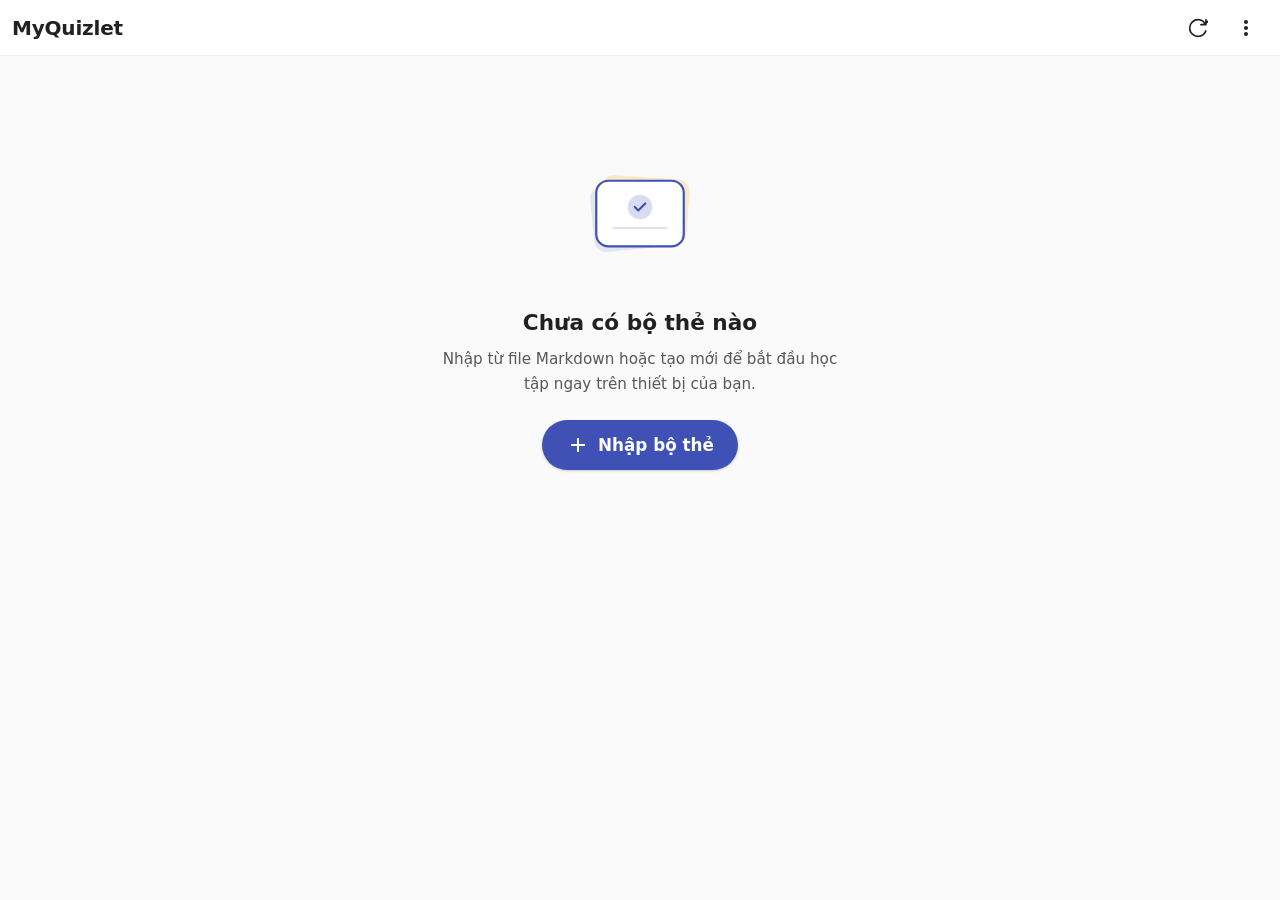
<file: index.html>
<!DOCTYPE html>
<html lang="vi">
<head>
  <meta charset="utf-8" />
  <meta name="viewport" content="width=device-width, initial-scale=1.0, viewport-fit=cover" />
  <title>MyQuizlet — Bộ Thẻ Ghi Nhớ Markdown</title>
  <meta name="description" content="Ứng dụng flashcard Markdown thuần, hoạt động offline 100%, tô màu code phong cách GitHub." />
  
  <!-- PWA Theme & Manifest -->
  <meta name="theme-color" content="#3F51B5" />
  <meta name="color-scheme" content="light" />
  <link rel="manifest" href="manifest.webmanifest?v=37" />
  <link rel="icon" type="image/x-icon" href="favicon.ico?v=4" />
  <link rel="icon" type="image/png" sizes="32x32" href="icons/favicon-32.png?v=4" />
  <link rel="icon" type="image/png" sizes="192x192" href="icons/icon-192.png?v=4" />

  <!-- iOS Safari Specific -->
  <meta name="apple-mobile-web-app-capable" content="yes" />
  <meta name="apple-mobile-web-app-status-bar-style" content="default" />
  <meta name="apple-mobile-web-app-title" content="MyQuizlet" />
  <link rel="apple-touch-icon" href="icons/apple-touch-icon.png?v=4" />

  <!-- Code Syntax Highlighting Theme (GitHub Light) -->
  <link rel="stylesheet" href="vendor/github.min.css" />

  <!-- App Stylesheet -->
  <link rel="stylesheet" href="css/app.css?v=37" />
</head>
<body>
  <!-- Global App Bar -->
  <header id="app-bar" class="app-bar" role="banner">
    <div class="app-bar-left">
      <button type="button" class="icon-btn hidden" id="app-back-btn" aria-label="Quay lại">
        <svg class="icon" viewBox="0 0 24 24"><path d="M20 11H7.83l5.59-5.59L12 4l-8 8 8 8 1.41-1.41L7.83 13H20v-2z"/></svg>
      </button>
      <span class="app-bar-title" id="app-title">MyQuizlet</span>
    </div>

    <div class="app-bar-right">
      <!-- PWA Force Update Button (PWA Standard 6.D) -->
      <button id="btnUpdateApp" type="button" class="icon-btn" aria-label="Cập nhật ứng dụng" title="Cập nhật phiên bản mới nhất">
        <svg class="update-icon" width="20" height="20" viewBox="0 0 24 24" fill="none" stroke="currentColor" stroke-width="2" stroke-linecap="round" stroke-linejoin="round" aria-hidden="true">
          <path d="M21.5 2v6h-6M21.34 15.57a10 10 0 1 1-.57-8.38l5.67-5.67"/>
        </svg>
      </button>

      <!-- PWA Install Button (Top App Bar - shown when not standalone) -->
      <button id="btnInstall" type="button" class="icon-btn hidden" aria-label="Cài đặt ứng dụng" title="Cài đặt MyQuizlet">
        <svg width="20" height="20" viewBox="0 0 24 24" fill="none" stroke="currentColor" stroke-width="2" stroke-linecap="round" stroke-linejoin="round" aria-hidden="true">
          <path d="M21 15v4a2 2 0 0 1-2 2H5a2 2 0 0 1-2-2v-4"/>
          <polyline points="7 10 12 15 17 10"/>
          <line x1="12" y1="15" x2="12" y2="3"/>
        </svg>
      </button>

      <div class="menu-anchor">
        <button type="button" class="icon-btn menu-trigger" id="app-menu-btn" aria-label="Menu tác vụ" onclick="document.getElementById('app-menu-dropdown').classList.toggle('is-open'); event.stopPropagation();">
          <svg class="icon" viewBox="0 0 24 24"><path d="M12 8c1.1 0 2-.9 2-2s-.9-2-2-2-2 .9-2 2 .9 2 2 2zm0 2c-1.1 0-2 .9-2 2s.9 2 2 2 2-.9 2-2-.9-2-2-2zm0 6c-1.1 0-2 .9-2 2s.9 2 2 2 2-.9 2-2-.9-2-2-2z"/></svg>
        </button>
        <div class="dropdown-menu" id="app-menu-dropdown">
          <button type="button" class="menu-item" id="menu-opt-lang">
            <svg class="menu-icon" viewBox="0 0 24 24"><path d="M12.87 15.07l-2.54-2.51.03-.03c1.74-1.94 2.98-4.17 3.71-6.53H17V4h-7V2H8v2H1v1.99h11.17C11.5 7.92 10.44 9.75 9 11.35 8.07 10.32 7.3 9.19 6.69 8h-2c.73 1.63 1.73 3.17 2.98 4.56l-5.09 5.02L4 19l5-5 3.11 3.11.76-2.04zM18.5 10h-2L12 22h2l1.12-3h4.75L21 22h2l-4.5-12zm-2.62 7l1.62-4.33L19.12 17h-3.24z"/></svg>
            <span id="menu-lang-text">Ngôn ngữ (Language): <strong>Tiếng Việt</strong></span>
          </button>
          <button type="button" class="menu-item" id="menu-opt-storage">
            <svg class="menu-icon" viewBox="0 0 24 24"><path d="M2 20h20v-4H2v4zm2-3h2v2H4v-2zM2 4v4h20V4H2zm4 3H4V5h2v2zm-4 7h20v-4H2v4zm2-3h2v2H4v-2z"/></svg>
            <span id="menu-storage-text">Dung lượng lưu trữ</span>
          </button>
          <button type="button" class="menu-item" id="menu-opt-help">
            <svg class="menu-icon" viewBox="0 0 24 24"><path d="M12 2C6.48 2 2 6.48 2 12s4.48 10 10 10 10-4.48 10-10S17.52 2 12 2zm1 16h-2v-2h2v2zm1.07-7.75l-.9.92C12.45 11.9 12 12.5 12 14h-2v-.5c0-1.1.45-2.1 1.17-2.83l1.24-1.26c.37-.36.59-.86.59-1.41 0-1.1-.9-2-2-2s-2 .9-2 2H7c0-2.76 2.24-5 5-5s5 2.24 5 5c0 1.04-.42 1.99-1.07 2.75z"/></svg>
            <span id="menu-help-text">Hướng dẫn Markdown</span>
          </button>
          <button type="button" class="menu-item" id="menu-opt-about">
            <svg class="menu-icon" viewBox="0 0 24 24"><path d="M12 2C6.48 2 2 6.48 2 12s4.48 10 10 10 10-4.48 10-10S17.52 2 12 2zm1 15h-2v-6h2v6zm0-8h-2V7h2v2z"/></svg>
            <span id="menu-about-text">Giới thiệu</span>
          </button>
        </div>
      </div>
    </div>
  </header>

  <!-- Main View Container -->
  <main id="main-content" class="main-content" role="main"></main>

  <!-- Snackbar Notification Container -->
  <div id="snackbar-container" class="snackbar-container" aria-live="polite"></div>

  <!-- iOS Safari PWA Installation Guidance Modal -->
  <div id="iosInstallModal" class="dialog-backdrop modal-dialog-backdrop hidden" role="dialog" aria-modal="true" aria-labelledby="iosModalTitle">
    <div class="dialog-panel modal-dialog" style="max-width: 420px;">
      <div class="dialog-header-with-close" style="padding: 16px 20px 0 20px;">
        <h2 id="iosModalTitle" class="dialog-title" style="margin: 0; font-size: 1.25rem;">Cài đặt trên iOS</h2>
        <button id="btnCloseIosModal" type="button" class="icon-btn" aria-label="Đóng">
          <svg width="20" height="20" viewBox="0 0 24 24" fill="none" stroke="currentColor" stroke-width="2">
            <line x1="18" y1="6" x2="6" y2="18"/><line x1="6" y1="6" x2="18" y2="18"/>
          </svg>
        </button>
      </div>
      <div class="dialog-body" style="padding: 16px 20px; text-align: center;">
        <p id="ios-install-intro" style="font-size: 0.9375rem; margin-bottom: 16px; color: var(--md-sys-color-on-surface);">
          Để cài đặt ứng dụng lên iPhone hoặc iPad:
        </p>
        <div style="display: flex; flex-direction: column; gap: 12px; text-align: left; background: var(--md-sys-color-surface-variant); padding: 16px; border-radius: 12px; font-size: 0.9rem; line-height: 1.5;">
          <div id="ios-step-1">1. Nhấn nút <strong>Chia sẻ (Share)</strong> <span aria-hidden="true">⎋</span> ở thanh công cụ dưới đáy Safari.</div>
          <div id="ios-step-2">2. Cuộn xuống và chọn <strong>Thêm vào Màn hình chính (Add to Home Screen)</strong> <span aria-hidden="true">⊕</span>.</div>
          <div id="ios-step-3">3. Nhấn <strong>Thêm (Add)</strong> ở góc trên bên phải để hoàn tất.</div>
        </div>
      </div>
      <div class="dialog-footer" style="display: flex; justify-content: flex-end; padding: 0 20px 16px 20px;">
        <button id="btnGotItIos" type="button" class="btn btn-primary">Đã hiểu</button>
      </div>
    </div>
  </div>

  <!-- Local Vendored Libraries (Precached for 100% Offline Mode) -->
  <script src="vendor/marked.min.js"></script>
  <script src="vendor/purify.min.js"></script>
  <script src="vendor/highlight.min.js"></script>
  <script src="vendor/highlight-swift.min.js"></script>
  <script src="vendor/highlight-kotlin.min.js"></script>
  <script src="vendor/highlight-dart.min.js"></script>

  <!-- Application Script (Supports both file:// and http://) -->
  <script src="js/app.js?v=37"></script>
</body>
</html>
</file>
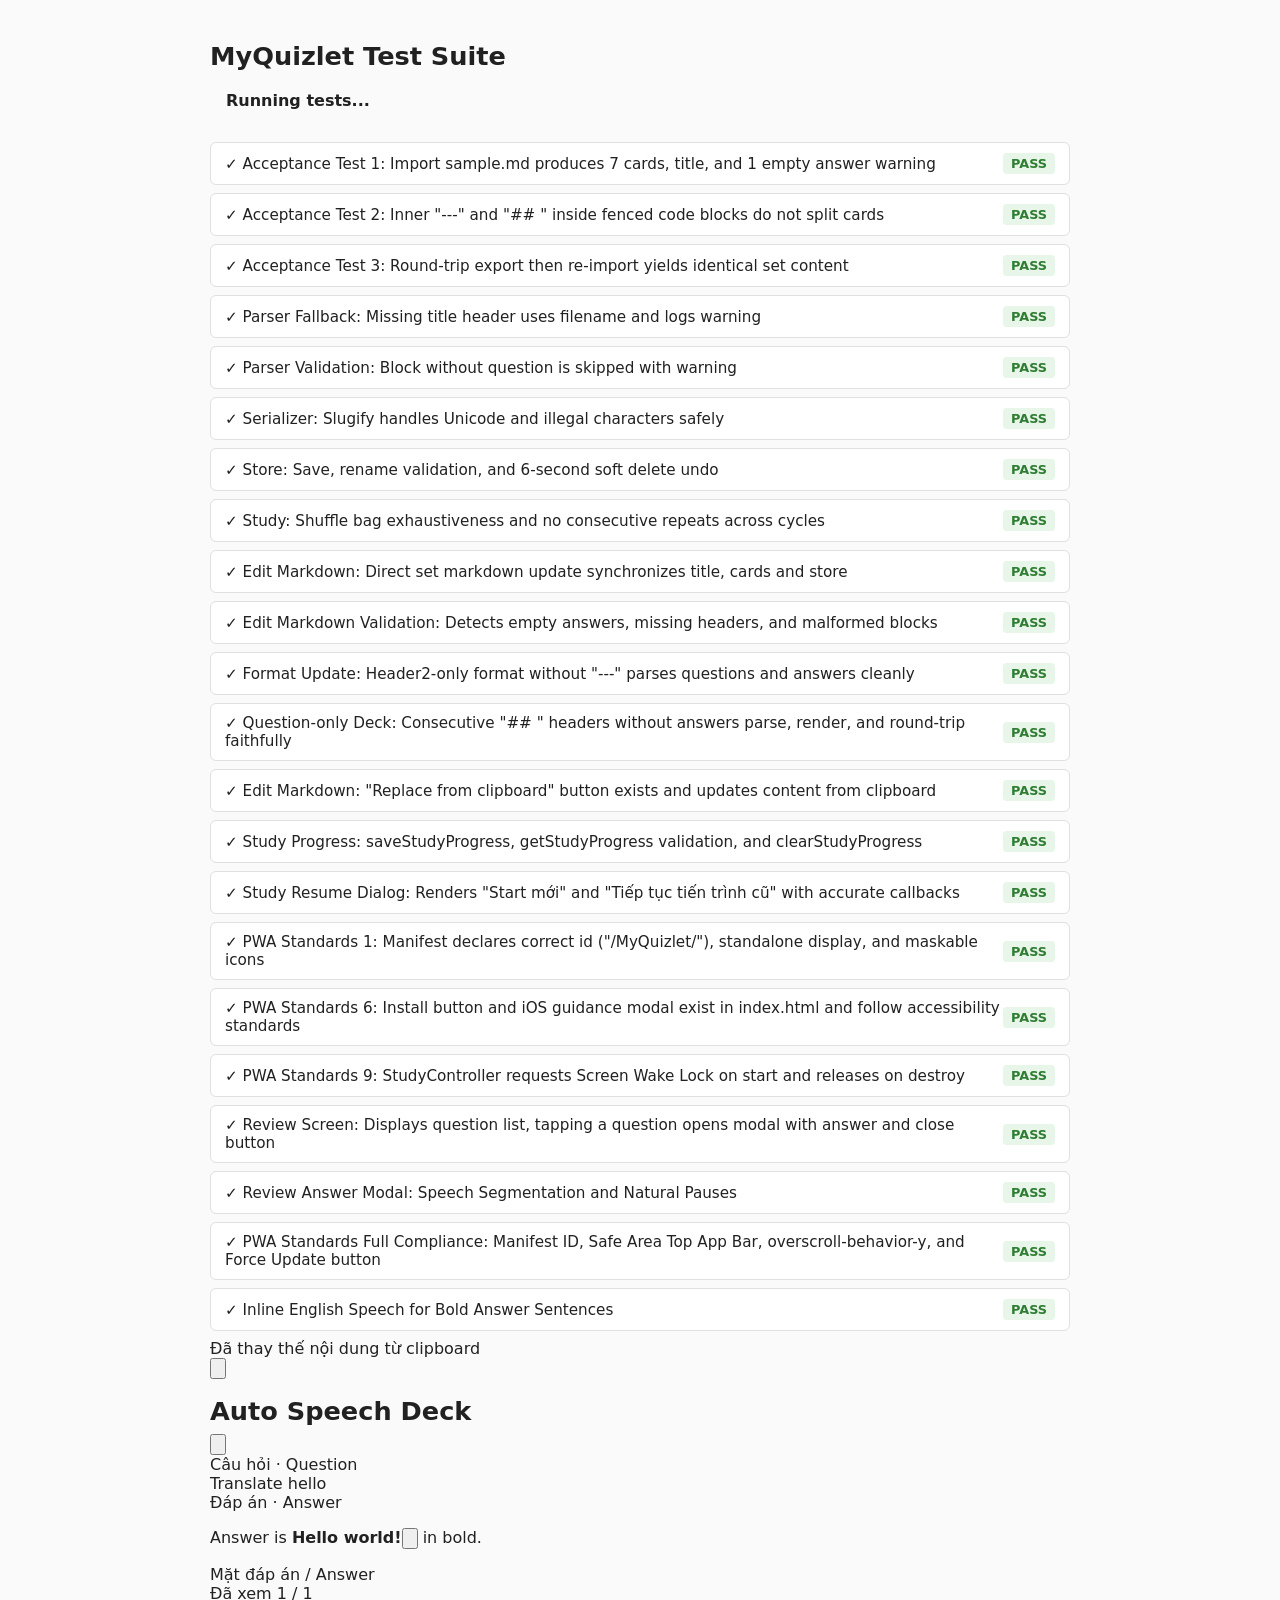
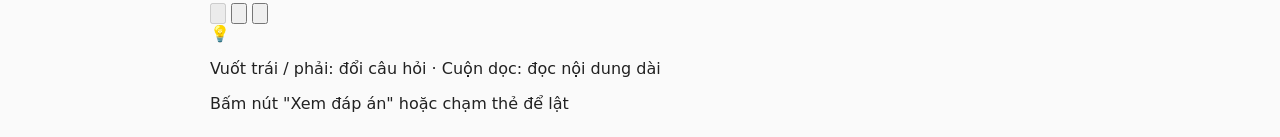
<file: tests.html>
<!doctype html>
<html lang="en">
  <head>
    <meta charset="utf-8" />
    <title>MyQuizlet — Automated Unit & Acceptance Tests</title>
    <style>
      body {
        font-family:
          system-ui,
          -apple-system,
          BlinkMacSystemFont,
          "Segoe UI",
          Roboto,
          sans-serif;
        padding: 24px;
        background: #fafafa;
        color: #212121;
        max-width: 860px;
        margin: 0 auto;
      }
      h1 {
        font-size: 1.6rem;
        margin-bottom: 8px;
      }
      .summary {
        padding: 12px 16px;
        border-radius: 8px;
        font-weight: bold;
        margin-bottom: 20px;
      }
      .summary.pass {
        background: #e8f5e9;
        color: #2e7d32;
      }
      .summary.fail {
        background: #ffebee;
        color: #c62828;
      }
      .test-case {
        padding: 10px 14px;
        border-radius: 6px;
        background: #fff;
        border: 1px solid #e0e0e0;
        margin-bottom: 8px;
        display: flex;
        align-items: center;
        justify-content: space-between;
      }
      .test-name {
        font-size: 0.95rem;
      }
      .badge {
        font-size: 0.8rem;
        font-weight: 700;
        padding: 3px 8px;
        border-radius: 4px;
      }
      .badge.pass {
        background: #e8f5e9;
        color: #2e7d32;
      }
      .badge.fail {
        background: #ffebee;
        color: #c62828;
      }
      .err-msg {
        color: #c62828;
        font-size: 0.85rem;
        margin-top: 4px;
        font-family: monospace;
      }
    </style>
  </head>
  <body>
    <h1>MyQuizlet Test Suite</h1>
    <div id="summary" class="summary">Running tests...</div>
    <div id="results"></div>

    <script src="vendor/marked.min.js"></script>
    <script src="vendor/purify.min.js"></script>
    <script src="vendor/highlight.min.js"></script>

    <script type="module">
      import { parseMarkdownSet } from "./js/parser.js";
      import { serializeSet, slugify } from "./js/serializer.js";
      import { store } from "./js/store.js";
      import { renderCardFaceHTML } from "./js/render.js";
      import { ui, parseSpeechSegments, stopSpeech, playInlineSpeech } from "./js/ui.js";
      import { StudyController } from "./js/study.js";
      import { App } from "./js/main.js";

      const resultsContainer = document.getElementById("results");
      const summaryEl = document.getElementById("summary");
      let passed = 0;
      let failed = 0;

      async function runTest(name, fn) {
        const item = document.createElement("div");
        item.className = "test-case";
        try {
          await fn();
          passed++;
          item.innerHTML = `<span class="test-name">✓ ${name}</span><span class="badge pass">PASS</span>`;
        } catch (err) {
          failed++;
          console.error(`[FAIL] ${name}:`, err);
          item.innerHTML = `<div><span class="test-name">✗ ${name}</span><div class="err-msg">${err.message}</div></div><span class="badge fail">FAIL</span>`;
        }
        resultsContainer.appendChild(item);
      }

      async function main() {
        // 1. Fetch sample.md
        const resp = await fetch("samples/sample.md");
        const sampleText = await resp.text();

        // Test 1: Acceptance test 1 - sample.md parse count, title, and warning
        await runTest(
          "Acceptance Test 1: Import sample.md produces 7 cards, title, and 1 empty answer warning",
          () => {
            const { set, warnings } = parseMarkdownSet(sampleText, "sample.md");
            console.assert(
              set.title === "Swift & Web Development Mastery",
              `Expected title 'Swift & Web Development Mastery', got '${set.title}'`,
            );
            console.assert(
              set.cards.length === 7,
              `Expected 7 cards, got ${set.cards.length}`,
            );
            console.assert(
              warnings.length === 1,
              `Expected exactly 1 warning, got ${warnings.length}`,
            );
            console.assert(
              warnings[0].includes("empty answer") ||
                warnings[0].includes("đáp án trống"),
              `Expected empty answer warning, got ${warnings[0]}`,
            );
          },
        );

        // Test 2: Acceptance test 2 - Fenced code with '---' and '## ' does not split card
        await runTest(
          'Acceptance Test 2: Inner "---" and "## " inside fenced code blocks do not split cards',
          () => {
            const { set } = parseMarkdownSet(sampleText, "sample.md");
            const codeCard = set.cards.find((c) =>
              c.q.includes("nested separators"),
            );
            console.assert(
              Boolean(codeCard),
              "Could not find card with nested separators",
            );
            console.assert(
              codeCard.a.includes("```markdown"),
              "Answer should contain fenced code block",
            );
            console.assert(
              codeCard.a.includes('let separator = "---"'),
              "Answer should contain code body",
            );
            console.assert(
              codeCard.a.includes("## not a question"),
              "Answer should contain ## not a question inside fence",
            );
          },
        );

        // Test 3: Acceptance test 3 - Round trip parse(serialize(parse(x))) deep equals parse(x)
        await runTest(
          "Acceptance Test 3: Round-trip export then re-import yields identical set content",
          () => {
            const first = parseMarkdownSet(sampleText, "sample.md");
            const serialized = serializeSet(first.set);
            const second = parseMarkdownSet(serialized, "sample.md");

            console.assert(
              first.set.title === second.set.title,
              "Titles must match after round trip",
            );
            console.assert(
              first.set.cards.length === second.set.cards.length,
              "Card counts must match",
            );
            for (let i = 0; i < first.set.cards.length; i++) {
              console.assert(
                first.set.cards[i].q === second.set.cards[i].q,
                `Question ${i} mismatch`,
              );
              console.assert(
                first.set.cards[i].a === second.set.cards[i].a,
                `Answer ${i} mismatch`,
              );
            }
          },
        );

        // Test 4: Missing title fallback to filename
        await runTest(
          "Parser Fallback: Missing title header uses filename and logs warning",
          () => {
            const raw = `## Question 1\nAnswer 1\n---`;
            const { set, warnings } = parseMarkdownSet(raw, "Biology-101.md");
            console.assert(
              set.title === "Biology-101",
              `Expected 'Biology-101', got '${set.title}'`,
            );
            console.assert(
              warnings.length > 0,
              "Should warn about missing title",
            );
          },
        );

        // Test 5: Empty block without question skipped
        await runTest(
          "Parser Validation: Block without question is skipped with warning",
          () => {
            const raw = `---\n# Test Deck\n---\nJust some random text without question\n---\n## Valid Q\nValid A\n---`;
            const { set, warnings } = parseMarkdownSet(raw);
            console.assert(
              set.cards.length === 1,
              `Expected 1 card, got ${set.cards.length}`,
            );
            console.assert(
              warnings.some(
                (w) => w.includes("Skipped") || w.includes("bỏ qua"),
              ),
              "Should warn about skipped block",
            );
          },
        );

        // Test 6: Slugify safety
        await runTest(
          "Serializer: Slugify handles Unicode and illegal characters safely",
          () => {
            const slug = slugify("Ôn tập Swift / iOS : Level 1?");
            console.assert(
              !/[\\/:*?"<>|]/.test(slug),
              "Slug must not contain illegal chars",
            );
            console.assert(
              slug.includes("Ôn-tập-Swift"),
              `Slug expected Unicode support, got ${slug}`,
            );
          },
        );

        // Test 7: Store save, rename, and delete with undo
        await runTest(
          "Store: Save, rename validation, and 6-second soft delete undo",
          () => {
            const testSet = {
              id: "test-set-123",
              title: "Initial Title",
              allowAnswer: true,
              cards: [{ id: "c1", q: "Q1", a: "A1" }],
            };
            store.saveSet(testSet);
            const retrieved = store.getSet("test-set-123");
            console.assert(
              retrieved && retrieved.title === "Initial Title",
              "Save set failed",
            );

            // Rename
            store.renameSet("test-set-123", "Updated Title");
            console.assert(
              store.getSet("test-set-123").title === "Updated Title",
              "Rename failed",
            );

            // Rename validation (empty rejected)
            let rejected = false;
            try {
              store.renameSet("test-set-123", "   ");
            } catch {
              rejected = true;
            }
            console.assert(rejected, "Empty title should be rejected");

            // Delete with undo
            const delRes = store.deleteSet("test-set-123");
            console.assert(
              !store.getSet("test-set-123"),
              "Set should be deleted from storage",
            );
            const restored = store.undoDelete();
            console.assert(
              restored && restored.id === "test-set-123",
              "Undo delete should restore set",
            );
            console.assert(
              Boolean(store.getSet("test-set-123")),
              "Restored set must exist in storage",
            );

            // Cleanup
            store.deleteSet("test-set-123");
            delRes.cancelUndo();
          },
        );

        // Test 8: Shuffle bag logic (all cards seen before repeat)
        await runTest(
          "Study: Shuffle bag exhaustiveness and no consecutive repeats across cycles",
          () => {
            const n = 5;
            const indices = Array.from({ length: n }, (_, i) => i);
            const seen = new Set();
            // simulate bag
            const bag = [...indices];
            for (let i = 0; i < n; i++) {
              const card = bag.pop();
              seen.add(card);
            }
            console.assert(
              seen.size === n,
              "All cards must be drawn in one cycle",
            );
          },
        );

        // Test 9: Edit Full Set Markdown Workflow
        await runTest(
          "Edit Markdown: Direct set markdown update synchronizes title, cards and store",
          () => {
            const setId = "test-edit-md-set";
            const initialSet = {
              id: setId,
              title: "Initial Subject",
              allowAnswer: true,
              cards: [
                { id: "c1", q: "Original Q1", a: "Original A1" },
                { id: "c2", q: "Original Q2", a: "Original A2" },
              ],
            };
            store.saveSet(initialSet);

            // 1. Serialize current set to Markdown
            const exportedMd = serializeSet(initialSet);
            console.assert(
              exportedMd.includes("# Initial Subject"),
              "Serialized Markdown must contain initial title",
            );

            // 2. User edits markdown: changes title, modifies Q1, adds Q3 with code fence
            const editedMd =
              exportedMd
                .replace("# Initial Subject", "# Advanced Algorithms")
                .replace("Original Q1", "Updated Graph Q1") +
              `\n## New DFS Question\n\n\`\`\`swift\nfunc dfs() {}\n\`\`\`\n---`;

            // 3. Parse updated markdown
            const { set: parsed, warnings } = parseMarkdownSet(
              editedMd,
              initialSet.title,
            );
            console.assert(
              parsed.title === "Advanced Algorithms",
              `Expected title 'Advanced Algorithms', got '${parsed.title}'`,
            );
            console.assert(
              parsed.cards.length === 3,
              `Expected 3 cards after editing, got ${parsed.cards.length}`,
            );

            // 4. Save back into store
            const targetSet = store.getSet(setId);
            targetSet.title = parsed.title;
            targetSet.cards = parsed.cards;
            targetSet.updatedAt = Date.now();
            store.saveSet(targetSet);

            // 5. Verify store state
            const stored = store.getSet(setId);
            console.assert(
              stored.title === "Advanced Algorithms",
              "Stored title must match edited title",
            );
            console.assert(
              stored.cards.length === 3,
              "Stored card count must match edited count",
            );
            console.assert(
              stored.cards[0].q === "Updated Graph Q1",
              "First question must be updated",
            );
            console.assert(
              stored.cards[2].q === "New DFS Question",
              "Third question must be present",
            );
            console.assert(
              stored.cards[2].a.includes("```swift"),
              "Third card answer must preserve code block",
            );

            // Cleanup
            store.deleteSet(setId);
          },
        );

        // Test 10: Edit Markdown live validation & warnings
        await runTest(
          "Edit Markdown Validation: Detects empty answers, missing headers, and malformed blocks",
          () => {
            const malformedMd = `---\n# Incomplete Set\n---\n## Question with empty answer\n\n---\nBlock without question\n---`;
            const { set: parsed, warnings } = parseMarkdownSet(malformedMd);
            console.assert(
              parsed.cards.length === 1,
              "Only 1 valid card should be recognized",
            );
            console.assert(
              warnings.length >= 2,
              `Expected at least 2 warnings, got ${warnings.length}`,
            );
            console.assert(
              warnings.some(
                (w) => w.includes("empty answer") || w.includes("đáp án trống"),
              ),
              "Warning for empty answer expected",
            );
            console.assert(
              warnings.some(
                (w) => w.includes("Skipped") || w.includes("bỏ qua"),
              ),
              "Warning for skipped block expected",
            );
          },
        );

        // Test 11: Header2-only format without '---' card separators
        await runTest(
          'Format Update: Header2-only format without "---" parses questions and answers cleanly',
          () => {
            const noDashesMd = `# Vocabulary Deck

## Ephemeral
Lasting for a very short time.

## Serendipity
The occurrence of events by chance in a happy or beneficial way.

## Code Example
Here is how to write Markdown:
\`\`\`markdown
## Not a question
Just code
\`\`\`

## Ubiquitous
Present, appearing, or found everywhere.`;

            const { set, warnings } = parseMarkdownSet(noDashesMd);
            console.assert(
              set.title === "Vocabulary Deck",
              `Expected 'Vocabulary Deck', got '${set.title}'`,
            );
            console.assert(
              set.cards.length === 4,
              `Expected 4 cards, got ${set.cards.length}`,
            );
            console.assert(
              set.cards[0].q === "Ephemeral",
              `Expected 'Ephemeral', got '${set.cards[0].q}'`,
            );
            console.assert(
              set.cards[0].a === "Lasting for a very short time.",
              `Unexpected answer 0: '${set.cards[0].a}'`,
            );
            console.assert(
              set.cards[2].q === "Code Example",
              `Expected 'Code Example', got '${set.cards[2].q}'`,
            );
            console.assert(
              set.cards[2].a.includes("## Not a question"),
              "Code block should preserve inner ##",
            );
            console.assert(
              set.cards[3].q === "Ubiquitous",
              `Expected 'Ubiquitous', got '${set.cards[3].q}'`,
            );
            console.assert(
              warnings.length === 0,
              `Expected 0 warnings, got ${warnings.length}`,
            );

            // Also test serializeSet on this deck
            const exported = serializeSet(set);
            console.assert(
              !exported.includes("---"),
              'Exported markdown must not contain "---" separators',
            );
            console.assert(
              exported.includes("# Vocabulary Deck"),
              "Exported markdown must contain title",
            );
            console.assert(
              exported.includes("## Ephemeral"),
              "Exported markdown must contain questions",
            );
          },
        );

        // Test 12: Header2-only questions without pre-existing answers
        await runTest(
          'Question-only Deck: Consecutive "## " headers without answers parse, render, and round-trip faithfully',
          () => {
            const questionOnlyMd = `# Technical Interview Checklist

## What is the event loop in JavaScript?
## How does prototypal inheritance differ from classical inheritance?
## Explain Closures and provide a memory leak scenario
## What are Microtasks vs Macrotasks?
## What is the Virtual DOM and how does reconciliation work?`;

            const { set, warnings } = parseMarkdownSet(
              questionOnlyMd,
              "Tech-Interview.md",
            );
            console.assert(
              set.title === "Technical Interview Checklist",
              `Expected title 'Technical Interview Checklist', got '${set.title}'`,
            );
            console.assert(
              set.cards.length === 5,
              `Expected 5 cards, got ${set.cards.length}`,
            );

            // All cards should have q populated and a === ''
            for (let i = 0; i < set.cards.length; i++) {
              console.assert(
                Boolean(set.cards[i].q),
                `Card ${i} should have a question`,
              );
              console.assert(
                set.cards[i].a === "",
                `Card ${i} should have an empty answer string`,
              );
            }
            console.assert(
              warnings.length === 5,
              `Expected 5 informational empty-answer warnings, got ${warnings.length}`,
            );

            // Verify face rendering
            const frontHtml = renderCardFaceHTML(set.cards[0], "q");
            console.assert(
              frontHtml.includes("event loop"),
              "Front face must contain question content",
            );

            const backHtml = renderCardFaceHTML(set.cards[0], "a");
            console.assert(
              backHtml.includes("empty-answer-placeholder"),
              "Back face must render placeholder container",
            );
            console.assert(
              backHtml.includes("empty-answer-title"),
              "Back face must render placeholder title",
            );

            // Verify serialization round-trip
            const exported = serializeSet(set);
            console.assert(
              exported.includes("# Technical Interview Checklist"),
              "Exported markdown must contain deck title",
            );
            console.assert(
              exported.includes("## What is the event loop in JavaScript?"),
              "Exported markdown must contain card 1",
            );
            console.assert(
              exported.includes("## What are Microtasks vs Macrotasks?"),
              "Exported markdown must contain card 4",
            );

            const reimported = parseMarkdownSet(exported, "Tech-Interview.md");
            console.assert(
              reimported.set.cards.length === 5,
              `Round-trip card count should be 5, got ${reimported.set.cards.length}`,
            );
            for (let i = 0; i < 5; i++) {
              console.assert(
                reimported.set.cards[i].q === set.cards[i].q,
                `Question ${i} mismatch after round-trip`,
              );
              console.assert(
                reimported.set.cards[i].a === "",
                `Answer ${i} should remain empty after round-trip`,
              );
            }

            // Verify storage
            store.saveSet(set);
            const stored = store.getSet(set.id);
            console.assert(
              stored && stored.cards.length === 5,
              "Stored set must contain all 5 question-only cards",
            );
            store.deleteSet(set.id);
          },
        );

        // Test 13: Edit Markdown Dialog 'Replace from clipboard' button test
        await runTest(
          'Edit Markdown: "Replace from clipboard" button exists and updates content from clipboard',
          async () => {
            const testSet = {
              id: "test-clipboard-set",
              title: "Initial Title",
              cards: [{ id: "c1", q: "Initial Question", a: "Initial Answer" }],
            };

            // Mock navigator.clipboard
            const originalClipboard = navigator.clipboard;
            const clipboardMockText = `# New Clipboard Deck\n\n## Clipboard Q1\nClipboard A1\n\n## Clipboard Q2\nClipboard A2`;
            Object.defineProperty(navigator, "clipboard", {
              value: {
                readText: async () => clipboardMockText,
              },
              configurable: true,
              writable: true,
            });

            ui.showEditMarkdownDialog({
              set: testSet,
              onSave: () => {},
            });

            const dialog = document.querySelector(".edit-markdown-dialog");
            console.assert(
              Boolean(dialog),
              "Dialog should be appended to body",
            );

            const clipboardBtn = dialog.querySelector("#edit-md-btn-clipboard");
            console.assert(
              Boolean(clipboardBtn),
              "Replace from clipboard button must exist",
            );
            console.assert(
              clipboardBtn.textContent.includes("Replace from clipboard"),
              'Button text must contain "Replace from clipboard"',
            );

            const textarea = dialog.querySelector("#edit-md-textarea");
            console.assert(
              textarea.value.includes("Initial Question"),
              "Initial content must be present in textarea",
            );

            // Click clipboard button
            clipboardBtn.click();

            // Wait a tick for async readText
            await new Promise((resolve) => setTimeout(resolve, 60));

            console.assert(
              textarea.value === clipboardMockText,
              "Textarea value should be replaced with clipboard content",
            );

            const countChip = dialog.querySelector("#edit-md-count-chip");
            console.assert(
              countChip.textContent.includes("2"),
              `Count chip should show 2 cards, got: ${countChip.textContent}`,
            );

            // Cleanup dialog
            dialog.querySelector("#edit-md-close-btn").click();

            // Restore clipboard
            Object.defineProperty(navigator, "clipboard", {
              value: originalClipboard,
              configurable: true,
              writable: true,
            });
          },
        );

        // Test 14: Study Progress Store Persistence
        await runTest(
          "Study Progress: saveStudyProgress, getStudyProgress validation, and clearStudyProgress",
          () => {
            const testSet = {
              id: "test-progress-store-set",
              title: "Store Progress Deck",
              cards: [
                { id: "1", q: "Q1", a: "A1" },
                { id: "2", q: "Q2", a: "A2" },
                { id: "3", q: "Q3", a: "A3" },
                { id: "4", q: "Q4", a: "A4" },
                { id: "5", q: "Q5", a: "A5" },
              ],
            };
            store.saveSet(testSet);

            const progress = {
              cardOrder: [4, 2, 0, 1, 3],
              currentIndex: 2,
              totalCards: 5,
            };
            store.saveStudyProgress(testSet.id, progress);

            const loaded = store.getStudyProgress(testSet.id);
            console.assert(
              Boolean(loaded),
              "Saved progress must be retrieved from store",
            );
            console.assert(
              loaded.currentIndex === 2,
              `Expected currentIndex 2, got ${loaded.currentIndex}`,
            );
            console.assert(
              loaded.totalCards === 5,
              `Expected totalCards 5, got ${loaded.totalCards}`,
            );
            console.assert(
              JSON.stringify(loaded.cardOrder) ===
                JSON.stringify([4, 2, 0, 1, 3]),
              "Card order must match exactly",
            );

            // Test invalidation when set card count is altered
            const modifiedSet = {
              ...testSet,
              cards: [...testSet.cards, { id: "6", q: "Q6", a: "A6" }],
            };
            store.saveSet(modifiedSet);
            const outOfSync = store.getStudyProgress(testSet.id);
            console.assert(
              outOfSync === null,
              "Out of sync progress must be automatically invalidated and return null",
            );

            // Re-save with 5 cards and test clearStudyProgress
            store.saveSet(testSet);
            store.saveStudyProgress(testSet.id, progress);
            store.clearStudyProgress(testSet.id);
            console.assert(
              store.getStudyProgress(testSet.id) === null,
              "Cleared progress must return null",
            );

            store.deleteSet(testSet.id);
          },
        );

        // Test 15: Study Resume Dialog and Controller State Restoration
        await runTest(
          'Study Resume Dialog: Renders "Start mới" and "Tiếp tục tiến trình cũ" with accurate callbacks',
          async () => {
            const testSet = {
              id: "test-resume-dialog-set",
              title: "Resume Dialog Test Deck",
              cards: Array.from({ length: 10 }, (_, i) => ({
                id: `card-${i}`,
                q: `Question ${i + 1}`,
                a: `Answer ${i + 1}`,
              })),
            };
            store.saveSet(testSet);

            const savedProgress = {
              cardOrder: [9, 8, 7, 6, 5, 4, 3, 2, 1, 0],
              currentIndex: 4, // 5th card seen (5/10)
              totalCards: 10,
            };
            store.saveStudyProgress(testSet.id, savedProgress);

            let resumeCalled = false;
            let restartCalled = false;

            ui.showStudyResumeDialog({
              set: testSet,
              progress: savedProgress,
              onResume: () => {
                resumeCalled = true;
              },
              onRestart: () => {
                restartCalled = true;
              },
              onCancel: () => {},
            });

            const dialog = document.querySelector(".study-resume-dialog");
            console.assert(
              Boolean(dialog),
              "Study resume dialog should be rendered in DOM",
            );

            const continueBtn = dialog.querySelector("#resume-btn-continue");
            const restartBtn = dialog.querySelector("#resume-btn-restart");
            console.assert(
              Boolean(continueBtn),
              "Continue previous progress button must exist",
            );
            console.assert(
              Boolean(restartBtn),
              "Start fresh button must exist",
            );

            console.assert(
              continueBtn.textContent.includes("5/10") ||
                continueBtn.textContent.includes("5 / 10"),
              `Continue button must include "5/10", got: ${continueBtn.textContent}`,
            );
            console.assert(
              restartBtn.textContent.includes("Start mới") ||
                restartBtn.textContent.includes("Start new"),
              `Restart button must include "Start mới", got: ${restartBtn.textContent}`,
            );

            // Click continue button
            continueBtn.click();
            console.assert(
              resumeCalled === true,
              "onResume callback must be fired when clicking continue",
            );

            // Verify StudyController restores exact state when resume: true
            const dummyContainer = document.createElement("div");
            const controller = new StudyController({
              container: dummyContainer,
              onBack: () => {},
              onShowSnackbar: () => {},
            });

            controller.start(testSet.id, { resume: true });
            console.assert(
              controller.currentIndex === 4,
              `Controller currentIndex should be 4, got ${controller.currentIndex}`,
            );
            console.assert(
              controller.cardOrder[4] === 5,
              `Controller cardOrder at index 4 should be 5, got ${controller.cardOrder[4]}`,
            );

            controller.destroy();
            store.deleteSet(testSet.id);
          },
        );

        // Test 16: PWA Standard 1 - Web App Manifest Specification
        await runTest(
          'PWA Standards 1: Manifest declares correct id ("/MyQuizlet/"), standalone display, and maskable icons',
          async () => {
            const resp = await fetch("manifest.webmanifest");
            const manifest = await resp.json();
            console.assert(
              manifest.id === "/MyQuizlet/",
              `Expected manifest.id '/MyQuizlet/', got '${manifest.id}'`,
            );
            console.assert(
              manifest.display === "standalone",
              `Expected display 'standalone', got '${manifest.display}'`,
            );
            console.assert(
              manifest.scope === "./",
              `Expected scope './', got '${manifest.scope}'`,
            );
            console.assert(
              manifest.orientation === "portrait",
              `Expected orientation 'portrait', got '${manifest.orientation}'`,
            );
            const hasMaskable = manifest.icons.some(
              (i) => i.purpose && i.purpose.includes("maskable"),
            );
            console.assert(
              hasMaskable,
              "Manifest must contain at least one maskable icon",
            );
          },
        );

        // Test 17: PWA Standard 6 - Install Button & iOS Safari Guidance Modal Pattern
        await runTest(
          "PWA Standards 6: Install button and iOS guidance modal exist in index.html and follow accessibility standards",
          async () => {
            const resp = await fetch("index.html");
            const htmlText = await resp.text();
            const doc = new DOMParser().parseFromString(htmlText, "text/html");

            const btnInstall = doc.getElementById("btnInstall");
            console.assert(
              Boolean(btnInstall),
              "Install button #btnInstall must exist in index.html",
            );
            console.assert(
              btnInstall.classList.contains("hidden"),
              'Install button must have "hidden" class by default in index.html',
            );

            const iosModal = doc.getElementById("iosInstallModal");
            console.assert(
              Boolean(iosModal),
              "iOS install modal #iosInstallModal must exist in index.html",
            );
            console.assert(
              iosModal.getAttribute("role") === "dialog",
              'iOS modal must have role="dialog"',
            );
            console.assert(
              iosModal.getAttribute("aria-modal") === "true",
              'iOS modal must have aria-modal="true"',
            );

            const btnClose = doc.getElementById("btnCloseIosModal");
            const btnGotIt = doc.getElementById("btnGotItIos");
            console.assert(
              Boolean(btnClose),
              "Close button #btnCloseIosModal must exist in index.html",
            );
            console.assert(
              Boolean(btnGotIt),
              "Got it button #btnGotItIos must exist in index.html",
            );
          },
        );

        // Test 18: PWA Standard 9 - Screen Wake Lock API in Study Controller
        await runTest(
          "PWA Standards 9: StudyController requests Screen Wake Lock on start and releases on destroy",
          async () => {
            let wakeLockRequested = false;
            let wakeLockReleased = false;

            const originalWakeLock = navigator.wakeLock;
            Object.defineProperty(navigator, "wakeLock", {
              value: {
                request: async (type) => {
                  if (type === "screen") wakeLockRequested = true;
                  return {
                    release: async () => {
                      wakeLockReleased = true;
                    },
                    addEventListener: () => {},
                  };
                },
              },
              configurable: true,
              writable: true,
            });

            const testSet = {
              id: "test-wake-lock-set",
              title: "Wake Lock Deck",
              cards: [{ id: "1", q: "Q1", a: "A1" }],
            };
            store.saveSet(testSet);

            const dummyContainer = document.createElement("div");
            const controller = new StudyController({
              container: dummyContainer,
              onBack: () => {},
              onShowSnackbar: () => {},
            });

            controller.start(testSet.id);
            console.assert(
              wakeLockRequested === true,
              "StudyController must request Screen Wake Lock on start",
            );

            controller.destroy();
            console.assert(
              wakeLockReleased === true,
              "StudyController must release Screen Wake Lock on destroy",
            );

            store.deleteSet(testSet.id);

            Object.defineProperty(navigator, "wakeLock", {
              value: originalWakeLock,
              configurable: true,
              writable: true,
            });
          },
        );

        // Test 19: Review Screen Question Modal Behavior
        await runTest(
          "Review Screen: Displays question list, tapping a question opens modal with answer and close button",
          async () => {
            const testReviewSet = {
              id: "test-review-set-modal",
              title: "Review Modal Deck",
              cards: [
                { id: "rev-c1", q: "Câu hỏi 1?", a: "Đáp án chi tiết 1" },
                { id: "rev-c2", q: "Câu hỏi 2?", a: "Đáp án chi tiết 2" },
                { id: "rev-c3", q: "Câu hỏi 3?", a: "Đáp án chi tiết 3" },
              ],
            };
            store.saveSet(testReviewSet);

            // Render review using App
            const app = new App();
            app.mainContainer = document.createElement("main");
            app.appBar = document.createElement("header");
            app.appBar.innerHTML = `
          <button id="app-back-btn"></button>
          <span id="app-title"></span>
        `;
            document.body.appendChild(app.mainContainer);

            app.renderReview(testReviewSet.id);

            const items = app.mainContainer.querySelectorAll(
              ".review-question-item",
            );
            console.assert(
              items.length === 3,
              `Expected 3 review items, found ${items.length}`,
            );

            // Verify sequence number and eye icon are removed from question item
            console.assert(
              items[0].querySelector(".review-q-num") === null,
              "Question item should not have sequence number",
            );
            console.assert(
              items[0].querySelector(".review-q-action") === null,
              "Question item should not have eye icon action",
            );
            console.assert(
              items[0].querySelector("svg") === null,
              "Question item should not have any svg eye icon",
            );

            // Verify review study button exists, has icon, and only has icon (no text)
            const studyBtn =
              app.mainContainer.querySelector("#review-study-btn");
            console.assert(
              Boolean(studyBtn),
              "Review screen must have study button",
            );
            console.assert(
              Boolean(studyBtn.querySelector("svg")),
              "Review study button must have svg icon",
            );
            console.assert(
              studyBtn.querySelector("span") === null,
              "Review study button must only have icon (no text)",
            );
            console.assert(
              studyBtn.textContent.trim() === "",
              "Review study button must have empty text content",
            );

            // Initially no review answer modal dialog in DOM
            console.assert(
              document.querySelector(".review-answer-dialog") === null,
              "No modal dialog initially",
            );

            // Tap item 1 -> opens modal dialog
            items[0].click();
            const dialog1 = document.querySelector(".review-answer-dialog");
            console.assert(
              Boolean(dialog1),
              "Review answer dialog should be appended to body",
            );
            console.assert(dialog1.open === true, "Dialog should be open");

            const title1 = dialog1.querySelector(".review-modal-title");
            console.assert(Boolean(title1), "Modal header title should exist");

            // Verify question text is NOT shown in modal
            console.assert(
              !dialog1.textContent.includes("Câu hỏi 1?"),
              "Modal should not display the question text",
            );

            // Verify no extra inner container for answer
            console.assert(
              dialog1.querySelector(".review-modal-answer-body") === null,
              "Should not have an extra inner container for answer",
            );

            const aBody1 = dialog1.querySelector(".review-modal-scroll-body");
            console.assert(
              aBody1 && aBody1.textContent.includes("Đáp án chi tiết 1"),
              "Modal scroll body should contain answer 1",
            );

            // Verify Speech VN, Close, and Speech EN buttons exist in action row
            const btnVn = dialog1.querySelector("#review-modal-btn-speech-vn");
            const closeBtn = dialog1.querySelector("#review-modal-btn-close");
            const btnEn = dialog1.querySelector("#review-modal-btn-speech-en");

            console.assert(
              Boolean(btnVn),
              "Modal must have Speech VN button on left",
            );
            console.assert(
              Boolean(closeBtn),
              "Modal must have Close button in center",
            );
            console.assert(
              Boolean(btnEn),
              "Modal must have Speech EN button on right",
            );

            // Verify speaker icon and flag for VN (without text VN)
            console.assert(
              Boolean(btnVn.querySelector(".speech-icon-speaker")),
              "Speech VN button must have speaker icon",
            );
            console.assert(
              btnVn.querySelector(".speech-flag") &&
                btnVn.querySelector(".speech-flag").textContent.includes("🇻🇳"),
              "Speech VN button must have Vietnamese flag 🇻🇳",
            );
            console.assert(
              !btnVn.textContent.includes("VN"),
              "Speech VN button must not contain text VN",
            );

            // Verify speaker icon and flag for EN (without text EN)
            console.assert(
              Boolean(btnEn.querySelector(".speech-icon-speaker")),
              "Speech EN button must have speaker icon",
            );
            console.assert(
              btnEn.querySelector(".speech-flag") &&
                btnEn.querySelector(".speech-flag").textContent.includes("🇺🇸"),
              "Speech EN button must have US flag 🇺🇸",
            );
            console.assert(
              !btnEn.textContent.includes("EN"),
              "Speech EN button must not contain text EN",
            );

            // Test Speech Synthesis invocation
            let spokenUtterance = null;
            let cancelCalled = false;
            const originalSpeechSynth = window.speechSynthesis;
            const mockSynth = {
              speaking: false,
              cancel: () => {
                cancelCalled = true;
              },
              speak: (utt) => {
                spokenUtterance = utt;
              },
              getVoices: () => [],
            };
            Object.defineProperty(window, "speechSynthesis", {
              value: mockSynth,
              configurable: true,
              writable: true,
            });

            // Click Speech VN
            btnVn.click();
            console.assert(
              spokenUtterance !== null,
              "Speech VN should trigger speechSynthesis.speak",
            );
            console.assert(
              spokenUtterance.lang === "vi-VN",
              `Expected lang vi-VN, got ${spokenUtterance && spokenUtterance.lang}`,
            );
            console.assert(
              spokenUtterance.text.includes("Đáp án chi tiết 1"),
              "Spoken text must contain answer text",
            );

            console.assert(
              spokenUtterance.rate === 0.88,
              `Expected rate 0.88, got ${spokenUtterance && spokenUtterance.rate}`,
            );
            console.assert(
              spokenUtterance.pitch === 0.75,
              `Expected deep pitch 0.75, got ${spokenUtterance && spokenUtterance.pitch}`,
            );

            // Click Speech EN
            spokenUtterance = null;
            btnEn.click();
            console.assert(
              spokenUtterance !== null,
              "Speech EN should trigger speechSynthesis.speak",
            );
            console.assert(
              spokenUtterance.lang === "en-US",
              `Expected lang en-US, got ${spokenUtterance && spokenUtterance.lang}`,
            );
            console.assert(
              spokenUtterance.rate === 0.95,
              `Expected rate 0.95, got ${spokenUtterance && spokenUtterance.rate}`,
            );
            console.assert(
              spokenUtterance.pitch === 1.0,
              `Expected natural pitch 1.0, got ${spokenUtterance && spokenUtterance.pitch}`,
            );

            // Restore SpeechSynthesis
            Object.defineProperty(window, "speechSynthesis", {
              value: originalSpeechSynth,
              configurable: true,
              writable: true,
            });

            // Tap bottom close button -> modal closes and is removed
            closeBtn.click();
            console.assert(
              document.querySelector(".review-answer-dialog") === null,
              "Dialog should be closed and removed after clicking close button",
            );

            // Tap item 2 -> opens modal with answer 2
            items[1].click();
            const dialog2 = document.querySelector(".review-answer-dialog");
            console.assert(
              Boolean(dialog2),
              "Dialog 2 should be appended to body",
            );
            console.assert(
              !dialog2.textContent.includes("Câu hỏi 2?"),
              "Dialog 2 should not display question 2 text",
            );
            console.assert(
              dialog2.querySelector(".review-modal-answer-body") === null,
              "Dialog 2 should not have extra inner container",
            );
            const aBody2 = dialog2.querySelector(".review-modal-scroll-body");
            console.assert(
              aBody2 && aBody2.textContent.includes("Đáp án chi tiết 2"),
              "Modal scroll body should contain answer 2",
            );

            // Close dialog 2 via close button
            dialog2.querySelector("#review-modal-btn-close").click();
            console.assert(
              document.querySelector(".review-answer-dialog") === null,
              "Dialog 2 should be removed",
            );

            // Cleanup
            document.body.removeChild(app.mainContainer);
            store.deleteSet(testReviewSet.id);
          },
        );

        // 20. Speech Segmentation and Pauses (Comma 0.1s, Period 0.3s, Quotes 0.1s)
        await runTest(
          "Review Answer Modal: Speech Segmentation and Natural Pauses",
          async () => {
            // Test 1: Comma separation (0.1s / 100ms) and period (0.3s / 300ms)
            const commaText = "Cô ấy mỉm cười, vẫy tay chào.";
            const commaSegs = parseSpeechSegments(commaText);
            console.assert(
              commaSegs.length === 2,
              `Expected 2 segments for comma text, got ${commaSegs.length}`,
            );
            console.assert(
              commaSegs[0].text === "Cô ấy mỉm cười",
              `Expected 'Cô ấy mỉm cười', got '${commaSegs[0].text}'`,
            );
            console.assert(
              commaSegs[0].pauseAfter === 100,
              `Expected 100ms pause after comma, got ${commaSegs[0].pauseAfter}`,
            );
            console.assert(
              commaSegs[1].text === "vẫy tay chào",
              `Expected 'vẫy tay chào', got '${commaSegs[1].text}'`,
            );
            console.assert(
              commaSegs[1].pauseAfter === 300,
              `Expected 300ms pause after period, got ${commaSegs[1].pauseAfter}`,
            );

            // Test 2: Double quotes "" separation (0.1s / 100ms pause)
            const quoteText =
              'Trước khi đi, anh ấy nói: "Tôi sẽ quay lại sớm", rồi mỉm cười.';
            const quoteSegs = parseSpeechSegments(quoteText);
            console.assert(
              quoteSegs.length >= 4,
              `Expected at least 4 segments for quote text, got ${quoteSegs.length}`,
            );
            console.assert(
              quoteSegs[0].text === "Trước khi đi",
              `Expected segment 0 'Trước khi đi', got '${quoteSegs[0].text}'`,
            );
            console.assert(
              quoteSegs[0].pauseAfter === 100,
              `Expected 100ms for comma, got ${quoteSegs[0].pauseAfter}`,
            );

            const quoteSeg = quoteSegs.find(
              (s) => s.text === "Tôi sẽ quay lại sớm",
            );
            console.assert(
              Boolean(quoteSeg),
              "Quoted content must be an isolated segment",
            );
            console.assert(
              quoteSeg.pauseAfter === 100,
              `Quoted segment should pause 100ms, got ${quoteSeg && quoteSeg.pauseAfter}`,
            );

            // Test 3: Standalone quoted word
            const wordQuote = 'Từ "algorithm" có nghĩa là thuật toán.';
            const wordSegs = parseSpeechSegments(wordQuote);
            console.assert(
              wordSegs.some(
                (s) => s.text === "algorithm" && s.pauseAfter === 100,
              ),
              'Quoted word "algorithm" must be separated with 100ms pause',
            );

            // Test 4: Decimal and thousands number protection
            const numText = "Pi là 3.14, dân số là 1,000 người.";
            const numSegs = parseSpeechSegments(numText);
            console.assert(
              numSegs.length === 2,
              `Expected 2 segments, got ${numSegs.length}`,
            );
            console.assert(
              numSegs[0].text.includes("3.14"),
              "Decimal point in 3.14 must not be split",
            );
            console.assert(
              numSegs[1].text.includes("1,000"),
              "Thousands comma in 1,000 must not be split",
            );
          },
        );

        // 21. PWA Standards Compliance (Manifest ID, Force Update button, overscroll-behavior-y, Safe Area Insets)
        await runTest(
          "PWA Standards Full Compliance: Manifest ID, Safe Area Top App Bar, overscroll-behavior-y, and Force Update button",
          async () => {
            // Check manifest.webmanifest
            const manifestResp = await fetch("manifest.webmanifest");
            const manifest = await manifestResp.json();
            console.assert(
              manifest.id === "/MyQuizlet/",
              `Manifest id must be '/MyQuizlet/', got '${manifest.id}'`,
            );
            console.assert(
              manifest.scope === "./",
              `Manifest scope must be './', got '${manifest.scope}'`,
            );
            console.assert(
              manifest.display === "standalone",
              "Manifest display must be standalone",
            );

            // Check index.html elements
            const htmlResp = await fetch("index.html");
            const htmlText = await htmlResp.text();
            const doc = new DOMParser().parseFromString(htmlText, "text/html");

            const btnUpdate = doc.getElementById("btnUpdateApp");
            console.assert(
              Boolean(btnUpdate),
              "Update button #btnUpdateApp must exist in index.html (PWA Standard 6.D)",
            );
            const btnInstall = doc.getElementById("btnInstall");
            console.assert(
              Boolean(btnInstall),
              "Install button #btnInstall must exist in index.html (PWA Standard 6)",
            );

            // Check app.css for overscroll-behavior-y and Safe Area Top App Bar
            const cssResp = await fetch("css/app.css");
            const cssText = await cssResp.text();
            console.assert(
              cssText.includes("overscroll-behavior-y: none"),
              "css/app.css must disable pull-to-refresh with overscroll-behavior-y: none (PWA Standard 6.D)",
            );
            console.assert(
              cssText.includes("height: calc(56px + var(--sat))"),
              "css/app.css must size top app bar with safe area inset height (PWA Standard 2)",
            );
          },
        );

        // 22. Inline English Speech for Bold Answer Sentences
        await runTest(
          "Inline English Speech for Bold Answer Sentences",
          async () => {
            const card = {
              id: "test-inline-speech-card",
              q: "Question with **bold** but no speech",
              a: "Here is an answer with **An English bold sentence.** and also **Another key phrase:** for testing.",
            };

            // 1. Render question face - must NOT have inline-speech-btn
            const qHtml = renderCardFaceHTML(card, "q");
            const qDiv = document.createElement("div");
            qDiv.innerHTML = qHtml;
            console.assert(
              qDiv.querySelector(".inline-speech-btn") === null,
              "Question face must not contain inline speech buttons",
            );

            // 2. Render answer face - must have inline-speech-btn next to bold text
            const aHtml = renderCardFaceHTML(card, "a");
            const aDiv = document.createElement("div");
            aDiv.innerHTML = aHtml;
            document.body.appendChild(aDiv);

            const speechBtns = aDiv.querySelectorAll(".inline-speech-btn");
            console.assert(
              speechBtns.length === 2,
              `Expected 2 inline speech buttons in answer, got ${speechBtns.length}`,
            );

            const firstBtn = speechBtns[0];
            const secondBtn = speechBtns[1];

            console.assert(
              firstBtn.dataset.speechText === "An English bold sentence.",
              `Expected 'An English bold sentence.', got '${firstBtn.dataset.speechText}'`,
            );
            console.assert(
              secondBtn.dataset.speechText === "Another key phrase",
              `Trailing colon should be stripped, expected 'Another key phrase', got '${secondBtn.dataset.speechText}'`,
            );
            console.assert(
              Boolean(firstBtn.querySelector("svg")),
              "Speech button must contain speaker SVG icon",
            );
            console.assert(
              firstBtn.getAttribute("aria-label").includes("Phát âm"),
              "Speech button must have aria-label for accessibility",
            );

            // 3. Test Speech Synthesis invocation & toggle behavior
            let spokenUtterance = null;
            let cancelCalled = false;
            const originalSpeechSynth = window.speechSynthesis;
            const mockSynth = {
              speaking: false,
              pending: false,
              cancel: () => {
                cancelCalled = true;
                mockSynth.speaking = false;
              },
              speak: (utt) => {
                spokenUtterance = utt;
                mockSynth.speaking = true;
                if (typeof utt.onstart === "function") {
                  setTimeout(() => utt.onstart(), 5);
                }
              },
              getVoices: () => [],
            };

            Object.defineProperty(window, "speechSynthesis", {
              value: mockSynth,
              configurable: true,
              writable: true,
            });

            // Tap first button
            playInlineSpeech(firstBtn, firstBtn.dataset.speechText);
            console.assert(
              spokenUtterance !== null,
              "playInlineSpeech should trigger speechSynthesis.speak",
            );
            console.assert(
              spokenUtterance.lang === "en-US",
              `Expected lang en-US for English text, got ${spokenUtterance && spokenUtterance.lang}`,
            );
            console.assert(
              spokenUtterance.rate === 0.95,
              `Expected rate 0.95, got ${spokenUtterance && spokenUtterance.rate}`,
            );
            console.assert(
              spokenUtterance.pitch === 1.0,
              `Expected natural pitch 1.0, got ${spokenUtterance && spokenUtterance.pitch}`,
            );

            // Wait for onstart to set is-speaking class
            await new Promise((r) => setTimeout(r, 25));
            console.assert(
              firstBtn.classList.contains("is-speaking"),
              "First button should have .is-speaking class while speaking",
            );

            // Tap first button again -> should toggle off and stop speech
            playInlineSpeech(firstBtn, firstBtn.dataset.speechText);
            console.assert(
              cancelCalled,
              "Tapping active speech button must call speechSynthesis.cancel",
            );
            console.assert(
              !firstBtn.classList.contains("is-speaking"),
              "First button should have .is-speaking removed after stopping",
            );

            // Tap second button
            spokenUtterance = null;
            playInlineSpeech(secondBtn, secondBtn.dataset.speechText);
            console.assert(
              spokenUtterance !== null,
              "Second button should trigger speechSynthesis.speak",
            );
            console.assert(
              spokenUtterance.text.includes("Another key phrase"),
              "Spoken utterance text must contain 'Another key phrase'",
            );

            // Global stopSpeech cleans up
            stopSpeech();
            console.assert(
              !secondBtn.classList.contains("is-speaking"),
              "stopSpeech must clear .is-speaking on all buttons",
            );

            // Restore original speechSynthesis and DOM cleanup
            Object.defineProperty(window, "speechSynthesis", {
              value: originalSpeechSynth,
              configurable: true,
              writable: true,
            });
            aDiv.remove();
          },
        );

        // 23. StudyController: Auto-play Speech After 1s on Answer Flip
        await runTest(
          "StudyController: Auto-play Speech After 1s on Answer Flip",
          async () => {
            const container = document.createElement("div");
            container.id = "test-study-container";
            document.body.appendChild(container);

            const testSet = {
              id: "test-auto-speech-set",
              title: "Auto Speech Deck",
              allowAnswer: true,
              cards: [
                {
                  id: "card-auto-1",
                  q: "Translate hello",
                  a: "Answer is **Hello world!** in bold.",
                },
              ],
            };
            store.saveSet(testSet);

            const controller = new StudyController({
              container,
              onBack: () => {},
              onShowSnackbar: () => {},
            });
            controller.start(testSet.id);

            // Initially question face
            console.assert(
              controller.face === "q",
              "Study session should start on question face ('q')",
            );

            // Mock SpeechSynthesis
            let spokenUtterance = null;
            let cancelCalled = false;
            const originalSpeechSynth = window.speechSynthesis;
            const mockSynth = {
              speaking: false,
              pending: false,
              cancel: () => {
                cancelCalled = true;
                mockSynth.speaking = false;
              },
              speak: (utt) => {
                spokenUtterance = utt;
                mockSynth.speaking = true;
                if (typeof utt.onstart === "function") {
                  setTimeout(() => utt.onstart(), 5);
                }
              },
              getVoices: () => [],
            };

            Object.defineProperty(window, "speechSynthesis", {
              value: mockSynth,
              configurable: true,
              writable: true,
            });

            // Flip to answer face
            controller.flipCard();
            console.assert(
              controller.face === "a",
              "Controller face must be answer ('a')",
            );
            console.assert(
              controller.autoSpeechTimeout !== null,
              "autoSpeechTimeout should be scheduled after flipping to answer",
            );

            // Immediately (100ms) speech should NOT have fired yet (1s delay)
            await new Promise((r) => setTimeout(r, 100));
            console.assert(
              spokenUtterance === null,
              "Speech must not trigger before 1s delay has elapsed",
            );

            // Wait until after 1000ms delay has elapsed
            await new Promise((r) => setTimeout(r, 1050));
            console.assert(
              spokenUtterance !== null,
              "Speech should trigger automatically after 1s on answer face",
            );
            console.assert(
              spokenUtterance.text.includes("Hello world!"),
              "Spoken text must be the bold English sentence",
            );
            console.assert(
              spokenUtterance.lang === "en-US",
              "Spoken language must be en-US",
            );
            console.assert(
              spokenUtterance.rate === 0.95,
              "Spoken rate must be moderate 0.95",
            );

            // Test flip back: cancels speech immediately
            cancelCalled = false;
            controller.flipCard();
            console.assert(
              controller.face === "q",
              "Flipping back must set face to 'q'",
            );
            console.assert(
              cancelCalled,
              "Flipping back must immediately call speechSynthesis.cancel",
            );

            // Test fast flip back before 1s: should abort timer
            spokenUtterance = null;
            controller.flipCard(); // to 'a'
            await new Promise((r) => setTimeout(r, 200)); // wait only 200ms
            controller.flipCard(); // back to 'q' before 1s
            await new Promise((r) => setTimeout(r, 900)); // wait for remainder of 1s
            console.assert(
              spokenUtterance === null,
              "Auto-speech must be cancelled if user flips back to question before 1s",
            );

            // Cleanup
            controller.destroy();
            container.remove();
            store.deleteSet(testSet.id);
            Object.defineProperty(window, "speechSynthesis", {
              value: originalSpeechSynth,
              configurable: true,
              writable: true,
            });
          },
        );

        // Update Summary
        summaryEl.textContent = `Completed ${passed + failed} tests: ${passed} Passed, ${failed} Failed.`;
        summaryEl.className = failed === 0 ? "summary pass" : "summary fail";
      }

      main();
    </script>
  </body>
</html>
</file>
<file: css/app.css>
/**
 * MyQuizlet - Design System & Stylesheet
 * Material Design 3 guidelines in pure CSS:
 * Tonal surfaces, 12-28px rounded corners, elevations, 3D flip physics,
 * GitHub code themes, full responsive layout (<600px, 600-1024px, >1024px).
 */

/* ==========================================================================
   1. CSS Custom Properties / Color Palette & Tokens
   ========================================================================== */
:root {
  color-scheme: light;

  /* Light Theme (Enforced across all devices & system settings) */
  --md-sys-color-primary: #3F51B5;
  --md-sys-color-on-primary: #FFFFFF;
  --md-sys-color-primary-container: #E8EAF6;
  --md-sys-color-on-primary-container: #1A237E;

  --md-sys-color-accent: #FF9800;
  --md-sys-color-on-accent: #FFFFFF;
  --md-sys-color-accent-container: #FFF3E0;

  --md-sys-color-background: #FAFAFA;
  --md-sys-color-on-background: #212121;

  --md-sys-color-surface: #FFFFFF;
  --md-sys-color-on-surface: #212121;
  --md-sys-color-surface-variant: #F4F5FA;
  --md-sys-color-on-surface-variant: #5C6BC0;

  --md-sys-color-outline: #E0E0E0;
  --md-sys-color-outline-variant: #EEEEEE;

  --md-sys-color-success: #2E7D32;
  --md-sys-color-error: #C62828;
  --md-sys-color-on-error: #FFFFFF;
  --md-sys-color-error-container: #FFEBEE;
  --md-sys-color-warning: #EF6C00;

  /* Flashcard Side Theming: Orange Question / Blue Answer */
  --card-question-border: #FF9800;
  --card-question-border-subtle: rgba(255, 152, 0, 0.16);
  --card-question-tag: #E65100;
  --card-question-bg-tint: rgba(255, 152, 0, 0.02);

  --card-answer-border: #2196F3;
  --card-answer-border-subtle: rgba(33, 150, 243, 0.16);
  --card-answer-tag: #1565C0;
  --card-answer-bg-tint: rgba(33, 150, 243, 0.02);

  /* Typography */
  --font-family-ui: system-ui, -apple-system, BlinkMacSystemFont, "Segoe UI", Roboto, Helvetica, Arial, sans-serif;
  --font-family-code: ui-monospace, SFMono-Regular, Menlo, Monaco, Consolas, "Liberation Mono", monospace;

  /* Elevation Shadows */
  --elevation-1: 0 1px 3px rgba(0, 0, 0, 0.08), 0 1px 2px rgba(0, 0, 0, 0.12);
  --elevation-2: 0 3px 6px rgba(0, 0, 0, 0.12), 0 2px 4px rgba(0, 0, 0, 0.08);
  --elevation-3: 0 10px 20px rgba(0, 0, 0, 0.15), 0 3px 6px rgba(0, 0, 0, 0.1);

  /* Radii */
  --radius-xs: 4px;
  --radius-sm: 8px;
  --radius-md: 14px;
  --radius-lg: 20px;
  --radius-xl: 28px;
  --radius-full: 9999px;

  /* Spacing Grid */
  --space-1: 4px;
  --space-2: 8px;
  --space-3: 12px;
  --space-4: 16px;
  --space-5: 20px;
  --space-6: 24px;
  --space-8: 32px;

  /* Safe Area Insets */
  --sat: env(safe-area-inset-top, 0px);
  --sab: env(safe-area-inset-bottom, 0px);
  --sal: env(safe-area-inset-left, 0px);
  --sar: env(safe-area-inset-right, 0px);
}

/* ==========================================================================
   2. Reset & Global Base
   ========================================================================== */
*, *::before, *::after {
  box-sizing: border-box;
  margin: 0;
  padding: 0;
  -webkit-tap-highlight-color: transparent;
}

html, body {
  color-scheme: light;
  height: 100%;
  width: 100%;
  font-family: var(--font-family-ui);
  background-color: var(--md-sys-color-background);
  color: var(--md-sys-color-on-background);
  font-size: 16px;
  line-height: 1.5;
  -webkit-font-smoothing: antialiased;
  -moz-osx-font-smoothing: grayscale;
  overscroll-behavior-y: none; /* Vô hiệu hóa pull-to-refresh và hiệu ứng nảy rubber-band (PWA Standard 6.D) */
}

body {
  display: flex;
  flex-direction: column;
  overflow-x: hidden;
  padding-top: 0;
  padding-bottom: 0;
  padding-left: var(--sal);
  padding-right: var(--sar);
}

:focus-visible {
  outline: 2px solid var(--md-sys-color-primary);
  outline-offset: 2px;
}

button, input, textarea, select {
  font-family: inherit;
  font-size: inherit;
  color: inherit;
}

button {
  cursor: pointer;
  border: none;
  background: none;
}

.sr-only {
  position: absolute;
  width: 1px;
  height: 1px;
  padding: 0;
  margin: -1px;
  overflow: hidden;
  clip: rect(0, 0, 0, 0);
  white-space: nowrap;
  border: 0;
}

.hidden {
  display: none !important;
}

/* ==========================================================================
   3. Common Component Styles (Buttons, Chips, Menus)
   ========================================================================== */
.icon {
  width: 24px;
  height: 24px;
  fill: currentColor;
  flex-shrink: 0;
}

.icon-sm {
  width: 18px;
  height: 18px;
  fill: currentColor;
}

.icon-btn {
  display: inline-flex;
  align-items: center;
  justify-content: center;
  width: 44px;
  height: 44px;
  border-radius: var(--radius-full);
  color: var(--md-sys-color-on-surface);
  transition: background-color 0.15s ease;
}

.icon-btn:hover {
  background-color: rgba(63, 81, 181, 0.08);
}

.icon-btn:active {
  background-color: rgba(63, 81, 181, 0.16);
}

.icon-btn-sm {
  position: relative;
  display: inline-flex;
  align-items: center;
  justify-content: center;
  width: 36px;
  height: 36px;
  border-radius: var(--radius-full);
  color: var(--md-sys-color-on-surface);
  transition: background-color 0.15s ease;
}

.icon-btn-sm::after {
  content: "";
  position: absolute;
  top: 50%;
  left: 50%;
  transform: translate(-50%, -50%);
  min-width: 44px;
  min-height: 44px;
}

.icon-btn-sm:hover {
  background-color: rgba(63, 81, 181, 0.08);
}

.btn {
  display: inline-flex;
  align-items: center;
  justify-content: center;
  gap: var(--space-2);
  min-height: 44px;
  padding: var(--space-2) var(--space-5);
  font-weight: 600;
  font-size: 0.95rem;
  border-radius: var(--radius-full);
  text-decoration: none;
  transition: all 0.2s cubic-bezier(0.2, 0, 0, 1);
  user-select: none;
}

.btn:disabled {
  opacity: 0.45;
  cursor: not-allowed;
  pointer-events: none;
}

.btn-primary {
  background-color: var(--md-sys-color-primary);
  color: var(--md-sys-color-on-primary);
  box-shadow: var(--elevation-1);
}

.btn-primary:hover {
  background-color: #354497;
  box-shadow: var(--elevation-2);
}

.btn-tonal {
  background-color: var(--md-sys-color-primary-container);
  color: var(--md-sys-color-on-primary-container);
}

.btn-tonal:hover {
  background-color: #D9DCF0;
}

.btn-danger {
  background-color: var(--md-sys-color-error);
  color: var(--md-sys-color-on-error);
}

.btn-danger:hover {
  background-color: #B71C1C;
}

.btn-danger-tonal {
  background-color: var(--md-sys-color-error-container);
  color: var(--md-sys-color-error);
}

.btn-text {
  color: var(--md-sys-color-primary);
  background: transparent;
}

.btn-text:hover {
  background-color: rgba(63, 81, 181, 0.08);
}

.btn-block {
  width: 100%;
}

.btn-lg {
  min-height: 50px;
  padding: var(--space-3) var(--space-6);
  font-size: 1.05rem;
}

.btn-sm {
  min-height: 34px;
  padding: 0 var(--space-3);
  font-size: 0.85rem;
  gap: var(--space-1);
}

/* Floating Action Button (FAB) */
.fab {
  position: fixed;
  right: var(--space-5);
  bottom: calc(var(--space-5) + var(--sab));
  width: 58px;
  height: 58px;
  border-radius: var(--radius-md);
  background-color: var(--md-sys-color-accent);
  color: var(--md-sys-color-on-accent);
  box-shadow: var(--elevation-3);
  display: flex;
  align-items: center;
  justify-content: center;
  z-index: 40;
  transition: transform 0.2s ease, box-shadow 0.2s ease;
}

.fab:hover {
  transform: scale(1.05);
  box-shadow: 0 12px 24px rgba(255, 152, 0, 0.35);
}

.fab:active {
  transform: scale(0.96);
}

.icon-fab {
  width: 28px;
  height: 28px;
  fill: currentColor;
}

/* Dropdown Menu */
.menu-anchor {
  position: relative;
}

.dropdown-menu {
  position: absolute;
  top: calc(100% + 4px);
  right: 0;
  min-width: 210px;
  background-color: var(--md-sys-color-surface);
  color: var(--md-sys-color-on-surface);
  border-radius: var(--radius-md);
  box-shadow: var(--elevation-3);
  border: 1px solid var(--md-sys-color-outline-variant);
  padding: var(--space-1) 0;
  z-index: 50;
  opacity: 0;
  pointer-events: none;
  transform: scale(0.92) translateY(-8px);
  transform-origin: top right;
  transition: opacity 0.15s ease, transform 0.15s cubic-bezier(0.2, 0.9, 0.3, 1);
}

.dropdown-menu.is-open {
  opacity: 1;
  pointer-events: auto;
  transform: scale(1) translateY(0);
}

.menu-item {
  width: 100%;
  display: flex;
  align-items: center;
  gap: var(--space-3);
  padding: var(--space-3) var(--space-4);
  text-align: left;
  font-size: 0.92rem;
  color: var(--md-sys-color-on-surface);
  transition: background-color 0.12s ease;
}

.menu-item:hover {
  background-color: var(--md-sys-color-surface-variant);
}

.menu-item-danger {
  color: var(--md-sys-color-error);
}

.menu-item-danger:hover {
  background-color: var(--md-sys-color-error-container);
}

.menu-icon {
  width: 20px;
  height: 20px;
  fill: currentColor;
  opacity: 0.8;
}

.menu-divider {
  height: 1px;
  background-color: var(--md-sys-color-outline-variant);
  margin: var(--space-1) 0;
}

/* ==========================================================================
   4. App Bar
   ========================================================================== */
.app-bar {
  display: flex;
  align-items: center;
  justify-content: space-between;
  width: 100%;
  max-width: 100vw;
  box-sizing: border-box;
  height: calc(56px + var(--sat));
  padding: var(--sat) calc(var(--space-3) + var(--sar)) 0 calc(var(--space-3) + var(--sal));
  background-color: var(--md-sys-color-surface);
  border-bottom: 1px solid var(--md-sys-color-outline-variant);
  border-top: none;
  box-shadow: none;
  position: sticky;
  top: 0;
  z-index: 30;
  flex-shrink: 0;
  overflow: hidden;
}

.app-bar-left {
  display: flex;
  align-items: center;
  gap: var(--space-2);
  flex: 1 1 auto;
  min-width: 0;
  overflow: hidden;
}

.app-bar-title {
  font-size: 1.25rem;
  font-weight: 700;
  color: var(--md-sys-color-on-surface);
  white-space: nowrap;
  overflow: hidden;
  text-overflow: ellipsis;
  letter-spacing: -0.01em;
  flex: 1 1 auto;
  min-width: 0;
}

.app-bar-right {
  display: flex;
  align-items: center;
  gap: var(--space-1);
  flex-shrink: 0;
}

/* PWA Force Update Button (PWA Standard 6.D) & Install Button */
#btnUpdateApp,
#btnInstall {
  transition: all 0.2s ease;
  position: relative;
}

#btnUpdateApp.is-ready {
  color: var(--md-sys-color-primary);
  background-color: var(--md-sys-color-primary-container);
  animation: pulseUpdate 2s infinite;
}

#btnUpdateApp.is-ready::after {
  content: "";
  position: absolute;
  top: 8px;
  right: 8px;
  width: 8px;
  height: 8px;
  border-radius: 50%;
  background-color: var(--md-sys-color-primary);
  box-shadow: 0 0 0 2px var(--md-sys-color-surface);
}

#btnUpdateApp.is-updating {
  opacity: 0.8;
  pointer-events: none;
}

#btnUpdateApp.is-updating .update-icon {
  animation: spinUpdate 1s linear infinite;
}

@keyframes spinUpdate {
  from { transform: rotate(0deg); }
  to { transform: rotate(360deg); }
}

@keyframes pulseUpdate {
  0%, 100% {
    box-shadow: 0 0 0 0 rgba(63, 81, 181, 0.4);
  }
  50% {
    box-shadow: 0 0 0 4px rgba(63, 81, 181, 0);
  }
}

/* Main Content Area */
.main-content {
  flex: 1;
  display: flex;
  flex-direction: column;
  min-height: 0;
}

/* ==========================================================================
   5. Library Screen
   ========================================================================== */
.library-container {
  padding: var(--space-4);
  max-width: 1200px;
  margin: 0 auto;
  width: 100%;
}

.search-bar-wrapper {
  display: flex;
  align-items: center;
  gap: var(--space-2);
  background-color: var(--md-sys-color-surface);
  border: 1px solid var(--md-sys-color-outline);
  border-radius: var(--radius-full);
  padding: var(--space-1) var(--space-3);
  margin-bottom: var(--space-4);
  box-shadow: var(--elevation-1);
}

.search-icon {
  width: 20px;
  height: 20px;
  fill: var(--md-sys-color-on-surface-variant);
  opacity: 0.7;
}

.search-input {
  flex: 1;
  border: none;
  background: transparent;
  outline: none;
  height: 38px;
  font-size: 0.95rem;
}

/* Empty State */
.empty-state {
  display: flex;
  flex-direction: column;
  align-items: center;
  justify-content: center;
  text-align: center;
  padding: var(--space-8) var(--space-4);
  max-width: 440px;
  margin: 40px auto;
}

.empty-illustration {
  margin-bottom: var(--space-4);
}

.empty-svg {
  width: 140px;
  height: 140px;
}

.empty-title {
  font-size: 1.35rem;
  font-weight: 700;
  margin-bottom: var(--space-2);
  color: var(--md-sys-color-on-surface);
}

.empty-desc {
  font-size: 0.95rem;
  color: var(--md-sys-color-on-surface);
  opacity: 0.75;
  margin-bottom: var(--space-6);
  line-height: 1.6;
}

/* Decks Grid */
.decks-grid {
  display: grid;
  grid-template-columns: 1fr;
  gap: var(--space-4);
}

@media (min-width: 600px) {
  .decks-grid {
    grid-template-columns: repeat(2, 1fr);
  }
}

@media (min-width: 1024px) {
  .decks-grid {
    grid-template-columns: repeat(3, 1fr);
  }
}

.deck-card {
  background-color: var(--md-sys-color-surface);
  border: 1px solid var(--md-sys-color-outline-variant);
  border-radius: var(--radius-lg);
  padding: var(--space-4);
  display: flex;
  flex-direction: column;
  justify-content: space-between;
  gap: var(--space-3);
  box-shadow: var(--elevation-1);
  transition: transform 0.2s ease, box-shadow 0.2s ease;
  position: relative;
}

.deck-card:hover {
  transform: translateY(-2px);
  box-shadow: var(--elevation-2);
}

.deck-card-main {
  cursor: pointer;
}

.deck-card-header {
  display: flex;
  align-items: flex-start;
  justify-content: space-between;
  gap: var(--space-2);
  margin-bottom: var(--space-2);
}

.deck-title {
  font-size: 1.15rem;
  font-weight: 700;
  line-height: 1.35;
  color: var(--md-sys-color-on-surface);
  word-break: break-word;
}

.card-lock-badge {
  font-size: 1rem;
}

.deck-meta {
  display: flex;
  align-items: center;
  gap: var(--space-2);
  flex-wrap: wrap;
}

.chip-count {
  display: inline-block;
  background-color: var(--md-sys-color-primary-container);
  color: var(--md-sys-color-on-primary-container);
  font-size: 0.8rem;
  font-weight: 600;
  padding: 2px 10px;
  border-radius: var(--radius-full);
}

.meta-time {
  font-size: 0.8rem;
  color: var(--md-sys-color-on-surface);
  opacity: 0.65;
}

.deck-card-actions {
  display: flex;
  align-items: center;
  justify-content: space-between;
  padding-top: var(--space-2);
  border-top: 1px solid var(--md-sys-color-outline-variant);
}

.card-menu-container {
  position: relative;
}

/* ==========================================================================
   6. Set Detail Screen
   ========================================================================== */
.detail-container {
  padding: var(--space-4);
  max-width: 760px;
  margin: 0 auto;
  width: 100%;
}

.detail-header-card {
  background-color: var(--md-sys-color-surface);
  border: 1px solid var(--md-sys-color-outline-variant);
  border-radius: var(--radius-lg);
  padding: var(--space-5);
  box-shadow: var(--elevation-1);
  margin-bottom: var(--space-5);
}

.detail-title-row {
  display: flex;
  align-items: center;
  gap: var(--space-2);
  margin-bottom: var(--space-3);
}

.detail-title {
  font-size: 1.5rem;
  font-weight: 700;
  line-height: 1.3;
  color: var(--md-sys-color-on-surface);
  cursor: pointer;
  border-bottom: 2px dashed transparent;
  transition: border-color 0.15s ease;
}

.detail-title:hover {
  border-color: var(--md-sys-color-primary);
}

.inline-title-input {
  font-size: 1.4rem;
  font-weight: 700;
  border: 2px solid var(--md-sys-color-primary);
  border-radius: var(--radius-sm);
  padding: var(--space-1) var(--space-2);
  background: var(--md-sys-color-surface);
  color: var(--md-sys-color-on-surface);
  width: 100%;
  outline: none;
}

.detail-toggle-row {
  margin: var(--space-3) 0 var(--space-4) 0;
  padding: var(--space-2) 0;
  border-top: 1px solid var(--md-sys-color-outline-variant);
  border-bottom: 1px solid var(--md-sys-color-outline-variant);
}

.switch-container {
  display: flex;
  align-items: center;
  justify-content: space-between;
  cursor: pointer;
}

.switch-label {
  font-size: 0.95rem;
  font-weight: 500;
}

.switch-input {
  display: none;
}

.switch-track {
  width: 48px;
  height: 28px;
  background-color: var(--md-sys-color-outline);
  border-radius: var(--radius-full);
  position: relative;
  transition: background-color 0.2s ease;
  flex-shrink: 0;
}

.switch-track::after {
  content: '';
  position: absolute;
  top: 3px;
  left: 3px;
  width: 22px;
  height: 22px;
  background-color: #FFFFFF;
  border-radius: var(--radius-full);
  transition: transform 0.2s cubic-bezier(0.2, 0.9, 0.3, 1);
  box-shadow: 0 1px 3px rgba(0, 0, 0, 0.2);
}

.switch-input:checked + .switch-track {
  background-color: var(--md-sys-color-accent);
}

.switch-input:checked + .switch-track::after {
  transform: translateX(20px);
}

.detail-actions-row {
  display: flex;
  align-items: center;
  gap: var(--space-3);
  flex-wrap: wrap;
}

/* Circular Action Buttons (Set Detail) */
.circle-btn {
  display: inline-flex;
  align-items: center;
  justify-content: center;
  width: 44px;
  height: 44px;
  min-width: 44px;
  min-height: 44px;
  padding: 0;
  border-radius: var(--radius-full);
  border: 1.5px solid transparent;
  cursor: pointer;
  user-select: none;
  flex-shrink: 0;
  transition: transform 0.16s cubic-bezier(0.2, 0, 0, 1),
              background-color 0.16s ease,
              box-shadow 0.16s ease,
              border-color 0.16s ease;
}

.circle-btn .icon {
  width: 22px;
  height: 22px;
  fill: currentColor;
}

.circle-btn-primary {
  background-color: var(--md-sys-color-primary);
  color: var(--md-sys-color-on-primary);
  box-shadow: 0 2px 6px rgba(63, 81, 181, 0.3);
}

.circle-btn-primary:hover {
  background-color: #354497;
  transform: translateY(-2px);
  box-shadow: 0 4px 10px rgba(63, 81, 181, 0.4);
}

.circle-btn-primary:active {
  transform: scale(0.94);
}

.circle-btn-tonal {
  background-color: var(--md-sys-color-primary-container);
  color: var(--md-sys-color-primary);
  border-color: rgba(63, 81, 181, 0.15);
}

.circle-btn-tonal:hover {
  background-color: #D9DCF0;
  border-color: var(--md-sys-color-primary);
  transform: translateY(-2px);
  box-shadow: 0 3px 8px rgba(63, 81, 181, 0.18);
}

.circle-btn-tonal:active {
  transform: scale(0.94);
}

.circle-btn-danger {
  background-color: var(--md-sys-color-error-container);
  color: var(--md-sys-color-error);
  border-color: rgba(198, 40, 40, 0.2);
}

.circle-btn-danger:hover {
  background-color: #FFCDD2;
  border-color: var(--md-sys-color-error);
  transform: translateY(-2px);
  box-shadow: 0 3px 8px rgba(198, 40, 40, 0.2);
}

.circle-btn-danger:active {
  transform: scale(0.94);
}

.circle-btn:disabled {
  opacity: 0.4;
  cursor: not-allowed;
  pointer-events: none;
  transform: none;
  box-shadow: none;
}

.detail-questions-section {
  display: flex;
  flex-direction: column;
  gap: var(--space-3);
  user-select: none;
  -webkit-user-select: none;
}

.detail-questions-section .search-input {
  user-select: text;
  -webkit-user-select: text;
}

.section-heading-row {
  display: flex;
  justify-content: space-between;
  align-items: center;
}

.questions-count {
  font-size: 0.85rem;
  font-weight: 600;
  color: var(--md-sys-color-on-surface);
  opacity: 0.7;
  text-transform: uppercase;
  letter-spacing: 0.04em;
}

.questions-list {
  display: flex;
  flex-direction: column;
  gap: var(--space-2);
  user-select: none;
  -webkit-user-select: none;
}

.question-list-item {
  display: flex;
  align-items: flex-start;
  gap: var(--space-3);
  padding: var(--space-3) var(--space-4);
  background-color: var(--md-sys-color-surface);
  border: 1px solid var(--md-sys-color-outline-variant);
  border-radius: var(--radius-md);
  box-shadow: var(--elevation-1);
  user-select: none;
  -webkit-user-select: none;
}

.q-item-num {
  font-size: 0.85rem;
  font-weight: 700;
  color: var(--md-sys-color-primary);
  width: 28px;
  padding-top: 1px;
  flex-shrink: 0;
  user-select: none;
  -webkit-user-select: none;
}

.q-item-body {
  flex: 1;
  min-width: 0;
  user-select: none;
  -webkit-user-select: none;
}

.q-item-title {
  font-weight: 600;
  font-size: 0.98rem;
  line-height: 1.45;
  margin-bottom: 0;
  color: var(--md-sys-color-on-surface);
  user-select: none;
  -webkit-user-select: none;
}

.q-item-title * {
  user-select: none;
  -webkit-user-select: none;
}

.detail-card-a {
  font-size: 0.88rem;
  color: var(--md-sys-color-on-surface);
  opacity: 0.7;
}

.answer-hidden-label {
  font-size: 0.85rem;
  font-style: italic;
  color: var(--md-sys-color-warning);
}

.answer-empty-label {
  font-size: 0.85rem;
  font-style: italic;
  opacity: 0.5;
}

.empty-deck-notice {
  text-align: center;
  padding: var(--space-6);
  opacity: 0.65;
  font-style: italic;
}

/* ==========================================================================
   7. Study Screen & 3D Flashcard Physics
   ========================================================================== */
.study-screen {
  flex: 1;
  display: flex;
  flex-direction: column;
  height: 100dvh;
  max-height: 100dvh;
  background-color: var(--md-sys-color-background);
  overscroll-behavior: none;
  overflow: hidden;
  user-select: none;
}

.study-appbar {
  display: flex;
  align-items: center;
  justify-content: space-between;
  height: calc(56px + var(--sat));
  padding: var(--sat) calc(var(--space-3) + var(--sar)) 0 calc(var(--space-3) + var(--sal));
  background-color: var(--md-sys-color-surface);
  border-bottom: 1px solid var(--md-sys-color-outline-variant);
  border-top: none;
  box-shadow: none;
  flex-shrink: 0;
}

.study-title-group {
  display: flex;
  align-items: center;
  justify-content: center;
  overflow: hidden;
  flex: 1;
  min-width: 0;
  margin: 0 var(--space-2);
}

.study-deck-title {
  font-size: 1.05rem;
  font-weight: 700;
  white-space: nowrap;
  overflow: hidden;
  text-overflow: ellipsis;
  text-align: center;
  text-transform: uppercase;
  letter-spacing: 0.04em;
  color: var(--md-sys-color-primary);
  max-width: 100%;
}

.study-counter-row {
  display: flex;
  align-items: center;
  justify-content: center;
  padding: 0 var(--space-4) var(--space-2);
  flex-shrink: 0;
}

.study-chip {
  background-color: var(--md-sys-color-primary-container);
  color: var(--md-sys-color-on-primary-container);
  font-size: 0.82rem;
  font-weight: 600;
  padding: 4px 14px;
  border-radius: var(--radius-full);
  white-space: nowrap;
  letter-spacing: 0.2px;
  box-shadow: 0 1px 3px rgba(0, 0, 0, 0.05);
}

.study-progress-container {
  display: flex;
  align-items: center;
  justify-content: center;
  width: 100%;
  max-width: 360px;
  margin: 0 auto;
  padding: 0 var(--space-4) var(--space-3);
  box-sizing: border-box;
  flex-shrink: 0;
}

.study-progress-bar {
  width: 100%;
  height: 8px;
  background-color: var(--md-sys-color-outline, #E0E0E0);
  border-radius: var(--radius-full);
  overflow: hidden;
  position: relative;
  box-shadow: inset 0 1px 2px rgba(0, 0, 0, 0.04);
}

.study-progress-fill {
  height: 100%;
  width: 0%;
  background-color: var(--md-sys-color-primary, #3F51B5);
  border-radius: var(--radius-full);
  transition: width 0.3s cubic-bezier(0.4, 0, 0.2, 1);
  will-change: width;
}

@media (prefers-reduced-motion: reduce) {
  .study-progress-fill {
    transition: none;
  }
}

.study-card-viewport {
  flex: 1;
  display: flex;
  align-items: center;
  justify-content: center;
  padding: var(--space-3);
  perspective: 1200px;
  touch-action: pan-y;
  position: relative;
  overflow: hidden;
}

.study-card-track {
  width: 100%;
  height: 100%;
  max-width: 560px;
  max-height: 660px;
  display: flex;
  align-items: center;
  justify-content: center;
  position: relative;
  touch-action: pan-y;
}

@media (min-width: 1024px) {
  .study-card-track {
    max-width: 660px;
    max-height: 720px;
  }
}

.study-card-wrapper {
  width: 100%;
  height: 100%;
  position: relative;
  transform-style: preserve-3d;
  transition: transform 0.35s cubic-bezier(0.2, 0.9, 0.3, 1);
}

/* 3D Flip state */
.study-card-wrapper.is-flipped {
  transform: rotateY(calc(180deg * var(--flip-dir, 1)));
}

.study-card {
  width: 100%;
  height: 100%;
  position: relative;
  transform-style: preserve-3d;
}

.card-face {
  position: absolute;
  inset: 0;
  background-color: var(--md-sys-color-surface);
  border-radius: var(--radius-xl);
  box-shadow: var(--elevation-2);
  backface-visibility: hidden;
  -webkit-backface-visibility: hidden;
  display: flex;
  flex-direction: column;
  padding: var(--space-3) var(--space-4) var(--space-3) var(--space-4);
  overflow: hidden;
  box-sizing: border-box;
  transition: border-color 0.25s ease, box-shadow 0.25s ease;
}

/* Front Face: Question Side (Orange Border) */
.card-front {
  transform: rotateY(0deg);
  border: 2px solid var(--card-question-border);
  box-shadow: 0 4px 16px var(--card-question-border-subtle), var(--elevation-2);
  background: linear-gradient(180deg, var(--card-question-bg-tint) 0%, var(--md-sys-color-surface) 35%);
}

/* Back Face: Answer Side (Blue Border) */
.card-back {
  transform: rotateY(180deg);
  border: 2px solid var(--card-answer-border);
  box-shadow: 0 4px 16px var(--card-answer-border-subtle), var(--elevation-2);
  background: linear-gradient(180deg, var(--card-answer-bg-tint) 0%, var(--md-sys-color-surface) 35%);
}

.card-face-header {
  display: flex;
  align-items: center;
  justify-content: center;
  padding-bottom: var(--space-1);
  flex-shrink: 0;
}

.card-face-tag {
  font-size: 0.72rem;
  font-weight: 700;
  text-transform: uppercase;
  letter-spacing: 0.08em;
  opacity: 0.95;
}

.card-front .card-face-tag {
  color: var(--card-question-tag);
}

.card-back .card-face-tag {
  color: var(--card-answer-tag);
}

.card-scroll {
  flex: 1;
  width: 100%;
  min-height: 0;
  overflow-y: auto;
  overflow-x: hidden;
  overscroll-behavior: contain;
  -webkit-overflow-scrolling: touch;
  touch-action: pan-y;
  padding: var(--space-2) var(--space-1);
  display: flex;
  flex-direction: column;
}

/* Scrollbar styling for card */
.card-scroll::-webkit-scrollbar {
  width: 6px;
}
.card-scroll::-webkit-scrollbar-thumb {
  background: var(--md-sys-color-outline-variant);
  border-radius: var(--radius-full);
}
.card-scroll::-webkit-scrollbar-track {
  background: transparent;
}

/* Answer Side Scrollbar: Flush to right border, thinner (3.5px), and blue */
.card-back .card-scroll {
  width: calc(100% + var(--space-4));
  margin-right: calc(-1 * var(--space-4));
  margin-bottom: calc(-1 * var(--space-3));
  padding-right: var(--space-4);
  padding-bottom: var(--space-4);
  padding-left: 0;
  scrollbar-width: thin;
  scrollbar-color: var(--card-answer-border) transparent;
}

.card-back .card-scroll::-webkit-scrollbar {
  width: 3.5px;
}

.card-back .card-scroll::-webkit-scrollbar-thumb {
  background-color: var(--card-answer-border);
  border-radius: var(--radius-full);
}

.card-back .card-scroll::-webkit-scrollbar-thumb:hover {
  background-color: #1976D2;
}

.card-back .card-scroll::-webkit-scrollbar-track {
  background: transparent;
}

.card-content-box {
  width: 100%;
  max-width: 100%;
  margin: auto 0;
  display: flex;
  flex-direction: column;
  align-items: center;
  gap: var(--space-3);
  box-sizing: border-box;
}

/* Left-align long answers for comfortable reading */
.card-back .card-content-box {
  align-items: stretch;
  text-align: left;
  margin-top: 0;
  margin-bottom: auto;
}

/* Front Face Typography */
.card-front .card-content-box {
  font-size: 1.5rem;
  font-weight: 700;
  line-height: 1.4;
  color: var(--md-sys-color-on-surface);
}

/* Back Face Typography */
.card-back .card-content-box {
  font-size: 1.125rem;
  line-height: 1.6;
  color: var(--md-sys-color-on-surface);
}

.card-content-box p {
  max-width: 100%;
}

.card-content-box ul,
.card-content-box ol {
  text-align: left;
  display: inline-block;
  max-width: 100%;
  margin: 0 auto;
  padding-left: var(--space-5);
}

.card-content-box blockquote {
  border-left: 4px solid var(--md-sys-color-primary);
  padding: var(--space-2) var(--space-4);
  font-style: italic;
  opacity: 0.85;
  background-color: var(--md-sys-color-surface-variant);
  border-radius: 0 var(--radius-sm) var(--radius-sm) 0;
  max-width: 100%;
  text-align: left;
}

.card-content-box table {
  border-collapse: collapse;
  max-width: 100%;
  margin: var(--space-3) auto;
  text-align: left;
  font-size: 0.95rem;
  border-radius: var(--radius-sm);
  overflow: hidden;
  box-shadow: var(--elevation-1);
}

.card-content-box th,
.card-content-box td {
  padding: var(--space-2) var(--space-3);
  border: 1px solid var(--md-sys-color-outline);
}

.card-content-box th {
  background-color: var(--md-sys-color-surface-variant);
  font-weight: 700;
}

.card-content-box tr:nth-child(even) {
  background-color: rgba(63, 81, 181, 0.03);
}

.card-content-box img {
  max-width: 100%;
  height: auto;
  border-radius: var(--radius-sm);
  box-shadow: var(--elevation-1);
}

/* Code Blocks inside Cards */
.card-content-box pre {
  width: 100%;
  max-width: 100%;
  text-align: left;
  border-radius: var(--radius-md);
  margin: var(--space-3) 0;
  overflow-x: auto;
  box-shadow: var(--elevation-1);
  border: 1px solid var(--md-sys-color-outline-variant);
}

.card-content-box pre code {
  font-family: var(--font-family-code);
  font-size: 0.9rem;
  line-height: 1.45;
  padding: var(--space-4);
  display: block;
}

.card-content-box :not(pre) > code {
  font-family: var(--font-family-code);
  font-size: 0.9em;
  background-color: var(--md-sys-color-surface-variant);
  padding: 2px 6px;
  border-radius: 4px;
}

.empty-answer-placeholder {
  display: flex;
  flex-direction: column;
  align-items: center;
  justify-content: center;
  text-align: center;
  padding: var(--space-6) var(--space-4);
  color: var(--md-sys-color-on-surface-variant);
  background-color: var(--md-sys-color-surface-variant);
  border: 1.5px dashed var(--md-sys-color-outline-variant);
  border-radius: var(--radius-lg);
  margin: var(--space-4) auto;
  max-width: 440px;
  min-height: 140px;
}

.empty-answer-placeholder .empty-answer-icon {
  display: flex;
  align-items: center;
  justify-content: center;
  margin-bottom: var(--space-2);
  color: var(--md-sys-color-primary);
  opacity: 0.85;
}

.empty-answer-placeholder .empty-answer-title {
  font-size: 1.05rem;
  font-weight: 600;
  color: var(--md-sys-color-on-surface);
  margin-bottom: 6px;
}

.empty-answer-placeholder .empty-answer-sub {
  font-size: 0.88rem;
  opacity: 0.75;
  max-width: 320px;
  line-height: 1.45;
}

/* Study Bottom Bar */
.study-bottom-bar {
  display: flex;
  align-items: center;
  justify-content: center;
  padding: var(--space-3) var(--space-4) calc(var(--space-3) + env(safe-area-inset-bottom, 0px));
  background-color: var(--md-sys-color-surface);
  border-top: 1px solid var(--md-sys-color-outline-variant);
  flex-shrink: 0;
  gap: var(--space-6);
}

.study-flip-btn {
  width: 52px;
  height: 52px;
  min-width: 52px;
  min-height: 52px;
  box-shadow: 0 4px 12px rgba(63, 81, 181, 0.35);
}

.study-flip-btn .icon {
  width: 26px;
  height: 26px;
}

/* Shake Animation (Answers Disabled) */
@keyframes shake {
  0%, 100% { transform: translateX(0); }
  20%, 60% { transform: translateX(-9px); }
  40%, 80% { transform: translateX(9px); }
}

.card-shake {
  animation: shake 0.4s cubic-bezier(0.36, 0.07, 0.19, 0.97) both;
}

/* Card Slide-in Animations */
@keyframes slideInUp {
  0% { transform: translateY(60px) scale(0.95); opacity: 0; }
  100% { transform: translateY(0) scale(1); opacity: 1; }
}

@keyframes slideInDown {
  0% { transform: translateY(-60px) scale(0.95); opacity: 0; }
  100% { transform: translateY(0) scale(1); opacity: 1; }
}

.slide-in-up {
  animation: slideInUp 0.22s cubic-bezier(0.2, 0.9, 0.3, 1) both;
}

.slide-in-down {
  animation: slideInDown 0.22s cubic-bezier(0.2, 0.9, 0.3, 1) both;
}

/* Card Slide-in / Fan Appearance Animations (Linear) */
@keyframes slideInRight {
  0% { transform: translate3d(85px, 0, 0) rotate(5deg) scale(0.96); opacity: 0; }
  100% { transform: translate3d(0, 0, 0) rotate(0deg) scale(1); opacity: 1; }
}

@keyframes slideInLeft {
  0% { transform: translate3d(-85px, 0, 0) rotate(-5deg) scale(0.96); opacity: 0; }
  100% { transform: translate3d(0, 0, 0) rotate(0deg) scale(1); opacity: 1; }
}

.slide-in-right {
  animation: slideInRight 0.22s linear both;
}

.slide-in-left {
  animation: slideInLeft 0.22s linear both;
}

/* First-Run Hint Overlay */
.study-hint-overlay {
  position: absolute;
  inset: 0;
  background: rgba(0, 0, 0, 0.65);
  backdrop-filter: blur(4px);
  display: flex;
  align-items: center;
  justify-content: center;
  z-index: 100;
  cursor: pointer;
  padding: var(--space-4);
}

.hint-card {
  background: var(--md-sys-color-surface);
  border-radius: var(--radius-xl);
  padding: var(--space-6);
  text-align: center;
  box-shadow: var(--elevation-3);
  max-width: 380px;
}

.hint-icon {
  font-size: 2.5rem;
  margin-bottom: var(--space-2);
}

.hint-text {
  font-size: 1.15rem;
  font-weight: 700;
  color: var(--md-sys-color-on-surface);
  margin-bottom: var(--space-3);
}

.hint-sub {
  font-size: 0.85rem;
  color: var(--md-sys-color-primary);
  font-weight: 600;
}

/* Reduced Motion Fallbacks */
@media (prefers-reduced-motion: reduce) {
  .study-card-wrapper {
    transition: none;
  }
  .study-card-wrapper.is-flipped .card-front {
    opacity: 0;
    pointer-events: none;
  }
  .study-card-wrapper.is-flipped .card-back {
    opacity: 1;
    pointer-events: auto;
  }
  .slide-in-up, .slide-in-down, .slide-in-right, .slide-in-left, .card-shake {
    animation: none;
  }
}

/* ==========================================================================
   8. Bottom Sheet & Modals
   ========================================================================== */
.bottom-sheet-backdrop {
  position: fixed;
  inset: 0;
  background-color: rgba(0, 0, 0, 0.55);
  backdrop-filter: blur(2px);
  z-index: 80;
  display: flex;
  align-items: flex-end;
  opacity: 0;
  pointer-events: none;
  transition: opacity 0.25s ease;
}

.bottom-sheet-backdrop.is-open {
  opacity: 1;
  pointer-events: auto;
}

.bottom-sheet {
  width: 100%;
  max-width: 640px;
  margin: 0 auto;
  background-color: var(--md-sys-color-surface);
  border-radius: var(--radius-xl) var(--radius-xl) 0 0;
  box-shadow: var(--elevation-3);
  padding: var(--space-3) var(--space-5) calc(var(--space-5) + var(--sab));
  transform: translateY(100%);
  transition: transform 0.3s cubic-bezier(0.2, 0.9, 0.3, 1);
  max-height: 85dvh;
  display: flex;
  flex-direction: column;
}

.bottom-sheet-backdrop.is-open .bottom-sheet {
  transform: translateY(0);
}

.sheet-handle-bar {
  display: flex;
  justify-content: center;
  padding-bottom: var(--space-2);
}

.sheet-handle {
  width: 36px;
  height: 4px;
  border-radius: var(--radius-full);
  background-color: var(--md-sys-color-outline);
}

.sheet-header {
  display: flex;
  align-items: center;
  justify-content: space-between;
  margin-bottom: var(--space-3);
}

.sheet-title {
  font-size: 1.25rem;
  font-weight: 700;
}

.sheet-tabs {
  display: flex;
  border-bottom: 1px solid var(--md-sys-color-outline-variant);
  margin-bottom: var(--space-4);
  gap: var(--space-2);
}

.tab-btn {
  padding: var(--space-2) var(--space-3);
  font-size: 0.92rem;
  font-weight: 600;
  color: var(--md-sys-color-on-surface);
  opacity: 0.65;
  border-bottom: 2px solid transparent;
  transition: all 0.15s ease;
}

.tab-btn.is-active {
  color: var(--md-sys-color-primary);
  opacity: 1;
  border-bottom-color: var(--md-sys-color-primary);
}

.file-dropzone {
  border: 2px dashed var(--md-sys-color-outline);
  border-radius: var(--radius-lg);
  padding: var(--space-8) var(--space-4);
  display: flex;
  flex-direction: column;
  align-items: center;
  justify-content: center;
  text-align: center;
  gap: var(--space-3);
  background-color: var(--md-sys-color-surface-variant);
  transition: border-color 0.15s ease, background-color 0.15s ease;
}

.file-dropzone.is-dragover {
  border-color: var(--md-sys-color-primary);
  background-color: var(--md-sys-color-primary-container);
}

.dropzone-icon {
  width: 48px;
  height: 48px;
  fill: var(--md-sys-color-primary);
  opacity: 0.8;
}

.dropzone-text {
  font-size: 0.95rem;
  color: var(--md-sys-color-on-surface);
  opacity: 0.75;
}

.paste-form {
  display: flex;
  flex-direction: column;
  gap: var(--space-3);
}

.paste-input {
  width: 100%;
  border: 1px solid var(--md-sys-color-outline);
  border-radius: var(--radius-md);
  padding: var(--space-3);
  background-color: var(--md-sys-color-background);
  color: var(--md-sys-color-on-surface);
  font-family: var(--font-family-code);
  font-size: 0.9rem;
  resize: vertical;
}

.paste-footer {
  display: flex;
  align-items: center;
  justify-content: space-between;
}

.live-counter {
  font-size: 0.85rem;
  color: var(--md-sys-color-primary);
  font-weight: 600;
}

.empty-set-form {
  display: flex;
  flex-direction: column;
  gap: var(--space-3);
  padding: var(--space-2) 0;
}

.form-label {
  font-size: 0.9rem;
  font-weight: 600;
}

.text-input {
  width: 100%;
  height: 44px;
  border: 1px solid var(--md-sys-color-outline);
  border-radius: var(--radius-md);
  padding: 0 var(--space-3);
  background-color: var(--md-sys-color-background);
  color: var(--md-sys-color-on-surface);
}

/* Tabular numbers for all numeric counters, timers, and progress indicators (PWA Standard 10) */
.chip-count,
.meta-time,
.q-item-num,
.questions-count,
.study-seen-chip,
.study-progress-bar,
.storage-stat-num,
.q-counter,
[role="progressbar"] {
  font-variant-numeric: tabular-nums;
}

/* Dialog Modals & Backdrops */
.dialog-backdrop,
.modal-dialog-backdrop {
  position: fixed;
  inset: 0;
  z-index: 100;
  display: flex;
  align-items: center;
  justify-content: center;
  background-color: rgba(0, 0, 0, 0.6);
  backdrop-filter: blur(4px);
  -webkit-backdrop-filter: blur(4px);
  padding: var(--space-4);
  opacity: 1;
  visibility: visible;
  transition: opacity 0.2s cubic-bezier(0.2, 0, 0, 1), visibility 0.2s cubic-bezier(0.2, 0, 0, 1);
}

.dialog-backdrop.hidden,
.modal-dialog-backdrop.hidden {
  display: none !important;
  opacity: 0;
  visibility: hidden;
  pointer-events: none;
}

.dialog-panel {
  background-color: var(--md-sys-color-surface);
  color: var(--md-sys-color-on-surface);
  border-radius: var(--radius-xl);
  box-shadow: var(--elevation-3);
  width: 100%;
  overflow: hidden;
  animation: modalPopIn 0.22s cubic-bezier(0.2, 0, 0, 1);
}

@keyframes modalPopIn {
  from {
    opacity: 0;
    transform: scale(0.94) translateY(6px);
  }
  to {
    opacity: 1;
    transform: scale(1) translateY(0);
  }
}

.modal-dialog {
  margin: auto;
  border: none;
  border-radius: var(--radius-xl);
  background-color: var(--md-sys-color-surface);
  color: var(--md-sys-color-on-surface);
  box-shadow: var(--elevation-3);
  max-width: 500px;
  width: calc(100% - 32px);
  padding: 0;
}

.modal-dialog::backdrop {
  background-color: rgba(0, 0, 0, 0.6);
  backdrop-filter: blur(2px);
}

.dialog-content {
  padding: var(--space-6);
  display: flex;
  flex-direction: column;
  gap: var(--space-3);
}

.dialog-title {
  font-size: 1.35rem;
  font-weight: 700;
}

.dialog-body {
  font-size: 0.98rem;
  line-height: 1.5;
  color: var(--md-sys-color-on-surface);
  opacity: 0.85;
}

.dialog-actions {
  display: flex;
  justify-content: flex-end;
  gap: var(--space-2);
  margin-top: var(--space-3);
}

.dialog-header-with-close {
  display: flex;
  align-items: center;
  justify-content: space-between;
}

/* Preview Dialog */
.preview-dialog {
  max-width: 600px;
}

.preview-field-group {
  display: flex;
  flex-direction: column;
  gap: var(--space-1);
}

.preview-meta-row {
  display: flex;
  gap: var(--space-2);
}

.preview-count-chip {
  background-color: var(--md-sys-color-primary-container);
  color: var(--md-sys-color-on-primary-container);
  padding: var(--space-1) var(--space-3);
  border-radius: var(--radius-full);
  font-size: 0.85rem;
}

.preview-warnings-box {
  background-color: var(--md-sys-color-error-container);
  color: var(--md-sys-color-error);
  padding: var(--space-3);
  border-radius: var(--radius-md);
  font-size: 0.85rem;
}

.warnings-header {
  font-weight: 700;
  margin-bottom: var(--space-1);
}

.warnings-list {
  padding-left: var(--space-4);
  max-height: 140px;
  overflow-y: auto;
}

.preview-conflict-box {
  background-color: #FFF3E0;
  color: #E65100;
  padding: var(--space-3);
  border-radius: var(--radius-md);
  font-size: 0.88rem;
}

.conflict-title {
  font-weight: 700;
  margin-bottom: var(--space-2);
}

.conflict-options {
  display: flex;
  flex-direction: column;
  gap: var(--space-2);
}

.conflict-option {
  display: flex;
  align-items: center;
  gap: var(--space-2);
  cursor: pointer;
}

.preview-samples-box {
  background-color: var(--md-sys-color-surface-variant);
  border-radius: var(--radius-md);
  padding: var(--space-3);
  font-size: 0.88rem;
}

.preview-samples-label {
  font-weight: 700;
  display: block;
  margin-bottom: var(--space-2);
}

.preview-samples-list {
  list-style: none;
  display: flex;
  flex-direction: column;
  gap: var(--space-1);
}

.preview-q-idx {
  font-weight: 700;
  color: var(--md-sys-color-primary);
}

/* Help Dialog */
.help-dialog {
  max-width: 620px;
}

.help-scroll-body {
  max-height: 60vh;
  overflow-y: auto;
  display: flex;
  flex-direction: column;
  gap: var(--space-3);
}

.help-code-sample {
  background-color: var(--md-sys-color-background);
  border: 1px solid var(--md-sys-color-outline-variant);
  border-radius: var(--radius-md);
  padding: var(--space-3);
  font-family: var(--font-family-code);
  font-size: 0.85rem;
  overflow-x: auto;
}

.help-rules-list {
  list-style: none;
  display: flex;
  flex-direction: column;
  gap: var(--space-2);
  font-size: 0.9rem;
}

/* Storage Dialog */
.storage-stats-grid {
  display: grid;
  grid-template-columns: 1fr 1fr;
  gap: var(--space-3);
}

.stat-card {
  background-color: var(--md-sys-color-surface-variant);
  padding: var(--space-3);
  border-radius: var(--radius-md);
  text-align: center;
  font-weight: 600;
}

.storage-usage-section {
  display: flex;
  flex-direction: column;
  gap: var(--space-2);
}

.usage-label-row, .persist-label-row {
  display: flex;
  justify-content: space-between;
  font-size: 0.88rem;
}

.progress-bar-track {
  height: 8px;
  background-color: var(--md-sys-color-outline);
  border-radius: var(--radius-full);
  overflow: hidden;
}

.progress-bar-fill {
  height: 100%;
  background-color: var(--md-sys-color-primary);
  border-radius: var(--radius-full);
}

.persist-section {
  display: flex;
  flex-direction: column;
  gap: var(--space-2);
}

.persist-badge {
  font-size: 0.8rem;
  font-weight: 700;
  padding: 2px 8px;
  border-radius: var(--radius-full);
  background-color: var(--md-sys-color-surface-variant);
}

.persist-badge.is-active {
  background-color: #E8F5E9;
  color: #2E7D32;
}

.storage-note {
  font-size: 0.82rem;
  opacity: 0.7;
}

/* About Dialog */
.about-dialog {
  max-width: 440px;
}

.text-center {
  text-align: center;
}

.about-logo-wrapper {
  margin: 0 auto var(--space-2);
}

.about-logo {
  width: 72px;
  height: 72px;
  border-radius: var(--radius-lg);
  box-shadow: var(--elevation-2);
}

.about-version-chip {
  display: inline-block;
  margin: var(--space-1) auto var(--space-3);
  background-color: var(--md-sys-color-primary-container);
  color: var(--md-sys-color-on-primary-container);
  font-size: 0.8rem;
  font-weight: 700;
  padding: 2px 12px;
  border-radius: var(--radius-full);
}

.about-desc {
  font-size: 0.95rem;
  opacity: 0.85;
  line-height: 1.5;
}

.about-features {
  font-size: 0.88rem;
  opacity: 0.7;
  line-height: 1.5;
}

.justify-center {
  justify-content: center !important;
}

/* ==========================================================================
   9. Snackbar Notification
   ========================================================================== */
.snackbar-container {
  position: fixed;
  bottom: calc(var(--space-4) + var(--sab));
  left: 50%;
  transform: translateX(-50%);
  z-index: 100;
  display: flex;
  flex-direction: column;
  align-items: center;
  pointer-events: none;
  width: calc(100% - 32px);
  max-width: 540px;
}

.snackbar {
  background-color: #323232;
  color: #FFFFFF;
  border-radius: var(--radius-md);
  padding: var(--space-3) var(--space-4);
  box-shadow: var(--elevation-3);
  display: flex;
  align-items: center;
  justify-content: space-between;
  gap: var(--space-3);
  pointer-events: auto;
  width: 100%;
  opacity: 0;
  transform: translateY(20px);
  transition: opacity 0.2s ease, transform 0.2s cubic-bezier(0.2, 0.9, 0.3, 1);
}

.snackbar.is-visible {
  opacity: 1;
  transform: translateY(0);
}

.snackbar-text {
  font-size: 0.9rem;
  line-height: 1.4;
  word-break: break-word;
}

.snackbar-action {
  color: var(--md-sys-color-accent);
  font-weight: 700;
  font-size: 0.9rem;
  text-transform: uppercase;
  letter-spacing: 0.04em;
  padding: var(--space-1) var(--space-2);
  border-radius: var(--radius-sm);
  white-space: nowrap;
}

.snackbar-action:hover {
  background-color: rgba(255, 152, 0, 0.15);
}

/* ==========================================================================
   Edit Markdown Dialog (Set-Level Direct Editor)
   ========================================================================== */
.edit-markdown-dialog {
  max-width: 820px;
  width: calc(100% - 32px);
  max-height: 94dvh;
}

.edit-markdown-dialog-content {
  display: flex;
  flex-direction: column;
  gap: var(--space-3);
  max-height: 90dvh;
  box-sizing: border-box;
}

.edit-md-top-bar {
  display: flex;
  align-items: center;
  justify-content: space-between;
  gap: var(--space-3);
  flex-wrap: wrap;
}

.edit-md-top-bar .edit-md-help-text {
  flex: 1 1 260px;
}

.edit-md-btn-clipboard {
  flex-shrink: 0;
  cursor: pointer;
  white-space: nowrap;
}

.edit-md-help-text {
  font-size: 0.88rem;
  color: var(--md-sys-color-on-surface);
  opacity: 0.8;
  margin: 0;
  line-height: 1.45;
}

.edit-md-editor-wrapper {
  display: flex;
  flex-direction: column;
  flex: 1;
  min-height: 260px;
}

.edit-md-textarea {
  width: 100%;
  height: 48vh;
  min-height: 260px;
  max-height: 58vh;
  box-sizing: border-box;
  font-family: ui-monospace, SFMono-Regular, "SF Mono", Menlo, Consolas, "Liberation Mono", monospace;
  font-size: 0.92rem;
  line-height: 1.5;
  tab-size: 2;
  padding: var(--space-3);
  border-radius: var(--radius-md);
  border: 1px solid var(--md-sys-color-outline);
  background-color: var(--md-sys-color-surface-container);
  color: var(--md-sys-color-on-surface);
  resize: vertical;
  outline: none;
  transition: border-color var(--duration-short) ease, box-shadow var(--duration-short) ease;
}

.edit-md-textarea:focus {
  border-color: var(--md-sys-color-primary);
  box-shadow: 0 0 0 1px var(--md-sys-color-primary);
}

.edit-md-toolbar {
  display: flex;
  flex-direction: column;
  gap: var(--space-2);
}

.edit-md-status {
  display: flex;
  align-items: center;
  gap: var(--space-2);
}

.chip-error {
  background-color: var(--md-sys-color-error-container) !important;
  color: var(--md-sys-color-error) !important;
}

.edit-md-warnings {
  background-color: var(--md-sys-color-error-container);
  color: var(--md-sys-color-error);
  padding: var(--space-2) var(--space-3);
  border-radius: var(--radius-sm);
  font-size: 0.82rem;
  max-height: 90px;
  overflow-y: auto;
}

.empty-deck-notice-box {
  display: flex;
  flex-direction: column;
  align-items: center;
  gap: var(--space-3);
  padding: var(--space-6) var(--space-4);
  text-align: center;
}

/* ==========================================================================
   Study Resume Dialog (Continue Previous Progress vs Start Fresh)
   ========================================================================== */
.study-resume-dialog {
  max-width: 480px;
}

.study-resume-dialog-content {
  display: flex;
  flex-direction: column;
  gap: var(--space-4);
}

.resume-deck-banner {
  background: var(--md-sys-color-surface-container);
  border: 1px solid var(--md-sys-color-outline-variant);
  border-radius: var(--radius-md);
  padding: var(--space-3) var(--space-4);
  display: flex;
  flex-direction: column;
  gap: var(--space-2);
}

.resume-deck-name {
  font-weight: 700;
  font-size: 1.05rem;
  color: var(--md-sys-color-primary);
  line-height: 1.35;
}

.resume-progress-info {
  display: flex;
  flex-direction: column;
  gap: var(--space-1);
}

.resume-progress-stats {
  display: flex;
  justify-content: space-between;
  font-size: 0.88rem;
  color: var(--md-sys-color-on-surface);
  opacity: 0.9;
}

.resume-stats-val {
  font-weight: 600;
  color: var(--md-sys-color-primary);
}

.resume-progress-track {
  width: 100%;
  height: 8px;
  background-color: var(--md-sys-color-surface-container-high, #e0e0e0);
  border-radius: var(--radius-full);
  overflow: hidden;
}

.resume-progress-bar {
  height: 100%;
  background-color: var(--md-sys-color-primary);
  border-radius: var(--radius-full);
  transition: width 0.3s ease;
}

.resume-options-list {
  display: flex;
  flex-direction: column;
  gap: var(--space-3);
  margin-top: var(--space-1);
}

.resume-btn-continue,
.resume-btn-restart {
  font-size: 0.98rem;
  font-weight: 600;
  padding: var(--space-3) var(--space-4);
  border-radius: var(--radius-full);
  min-height: 48px;
  justify-content: center;
}

/* ==========================================================================
   14. Review Screen (Accordion Q&A)
   ========================================================================== */
.deck-card-btn-group {
  display: flex;
  align-items: center;
  gap: var(--space-2);
  flex-wrap: wrap;
}

.review-container {
  padding: var(--space-4);
  max-width: 820px;
  margin: 0 auto;
  width: 100%;
}

.review-header-card {
  background-color: var(--md-sys-color-surface);
  border: 1px solid var(--md-sys-color-outline-variant);
  border-radius: var(--radius-lg);
  padding: var(--space-5);
  box-shadow: var(--elevation-1);
  margin-bottom: var(--space-4);
}

.review-header-top {
  display: flex;
  align-items: center;
  justify-content: space-between;
  gap: var(--space-3);
  margin-bottom: var(--space-3);
}

.review-title {
  font-size: 1.35rem;
  font-weight: 700;
  line-height: 1.35;
  color: var(--md-sys-color-on-surface);
  margin: 0;
  word-break: break-word;
}

.review-header-meta {
  display: flex;
  align-items: center;
  gap: var(--space-2);
  flex-wrap: wrap;
}

.review-hint-badge {
  display: inline-flex;
  align-items: center;
  gap: 4px;
  font-size: 0.82rem;
  color: var(--md-sys-color-on-surface);
  opacity: 0.75;
}

.review-question-list {
  display: flex;
  flex-direction: column;
  gap: var(--space-3);
}

.review-question-item {
  background-color: var(--md-sys-color-surface);
  border: 1px solid var(--md-sys-color-outline-variant);
  border-radius: var(--radius-md);
  padding: var(--space-4);
  display: flex;
  align-items: center;
  gap: var(--space-3);
  cursor: pointer;
  box-shadow: var(--elevation-1);
  transition: border-color 0.2s ease, box-shadow 0.2s ease, transform 0.15s ease, background-color 0.2s ease;
  user-select: none;
  -webkit-user-select: none;
}

.review-question-item:hover {
  border-color: var(--md-sys-color-primary);
  box-shadow: var(--elevation-2);
  transform: translateY(-1px);
  background-color: var(--md-sys-color-surface-variant);
}

.review-question-item:active {
  transform: translateY(0);
}

.review-question-item:focus-visible {
  outline: 2px solid var(--md-sys-color-primary);
  outline-offset: 2px;
}

.review-q-title {
  width: 100%;
  font-weight: 600;
  font-size: 1rem;
  line-height: 1.5;
  color: var(--md-sys-color-on-surface);
  word-break: break-word;
}

/* ==========================================================================
   Review Answer Modal Dialog
   ========================================================================== */
.modal-dialog.review-answer-dialog {
  max-width: 660px;
  width: calc(100% - 32px);
  max-height: 85vh;
  border-radius: var(--radius-xl);
  overflow: hidden;
  box-shadow: var(--elevation-4);
}

.review-answer-modal-content {
  display: flex;
  flex-direction: column;
  max-height: 85vh;
  padding: 0;
  overflow: hidden;
  gap: 0;
}

.review-modal-header {
  display: flex;
  align-items: flex-start;
  justify-content: space-between;
  gap: var(--space-3);
  padding: var(--space-5) var(--space-6) var(--space-4);
  border-bottom: 1px solid var(--md-sys-color-outline-variant);
  background-color: var(--md-sys-color-surface);
  flex-shrink: 0;
}

.review-modal-header-info {
  display: flex;
  flex-direction: column;
  gap: 6px;
  flex: 1;
  min-width: 0;
}

.review-modal-title-row {
  display: flex;
  align-items: center;
  gap: var(--space-3);
  flex-wrap: wrap;
}

.review-modal-title {
  margin: 0;
  font-size: 1.25rem;
  font-weight: 700;
  line-height: 1.35;
  color: var(--md-sys-color-on-surface);
}

.review-modal-badge {
  display: inline-flex;
  align-items: center;
  padding: 3px 10px;
  border-radius: var(--radius-full);
  background-color: rgba(63, 81, 181, 0.12);
  color: var(--md-sys-color-primary);
  font-size: 0.78rem;
  font-weight: 700;
  letter-spacing: 0.3px;
}

.review-modal-scroll-body {
  flex: 1;
  overflow-y: auto;
  padding: var(--space-5) var(--space-6);
  min-height: 120px;
  background-color: var(--md-sys-color-surface);
  line-height: 1.65;
  font-size: 0.98rem;
  color: var(--md-sys-color-on-surface);
  user-select: text;
  -webkit-user-select: text;
}

.review-modal-scroll-body * {
  user-select: text;
  -webkit-user-select: text;
}

.review-modal-scroll-body pre {
  margin: var(--space-3) 0;
  border-radius: var(--radius-sm);
  background-color: var(--md-sys-color-background);
  border: 1px solid var(--md-sys-color-outline-variant);
}

.review-speech-status {
  display: none;
  padding: 6px var(--space-4);
  font-size: 12px;
  line-height: 1.4;
  text-align: center;
  color: var(--md-sys-color-on-surface-variant);
  word-break: break-word;
}

.review-speech-status.is-visible {
  display: block;
}

.review-speech-status.is-error {
  color: var(--md-sys-color-error, #B3261E);
  font-weight: 500;
}

.review-modal-actions {
  display: flex;
  justify-content: space-between;
  align-items: center;
  gap: var(--space-2);
  padding: var(--space-3) var(--space-5) var(--space-4);
  border-top: 1px solid var(--md-sys-color-outline-variant);
  background-color: var(--md-sys-color-surface);
  flex-shrink: 0;
}

.review-modal-btn-speech {
  flex: 0 0 auto;
  min-width: 54px;
  height: 40px;
  justify-content: center;
  align-items: center;
  gap: 6px;
  padding: 0 12px;
  border-radius: var(--radius-full);
  transition: all var(--transition-fast);
}

.review-modal-btn-speech .speech-icon-speaker {
  width: 18px;
  height: 18px;
  flex-shrink: 0;
  fill: currentColor;
}

.review-modal-btn-speech .speech-flag {
  font-size: 1.2rem;
  line-height: 1;
  display: inline-flex;
  align-items: center;
  justify-content: center;
}

.review-modal-btn-speech.is-speaking {
  background-color: var(--md-sys-color-primary);
  color: var(--md-sys-color-on-primary);
  animation: pulse-speech 1.4s infinite ease-in-out;
}

.review-modal-btn-speech.is-speaking .speech-icon-speaker {
  fill: currentColor;
}

@keyframes pulse-speech {
  0% { transform: scale(1); opacity: 1; }
  50% { transform: scale(1.04); opacity: 0.92; }
  100% { transform: scale(1); opacity: 1; }
}

.review-modal-btn-close {
  flex: 1;
  max-width: 180px;
  min-width: 80px;
  justify-content: center;
  font-weight: 600;
}

.review-empty-state {
  text-align: center;
  padding: var(--space-6) var(--space-4);
  background: var(--md-sys-color-surface);
  border-radius: var(--radius-lg);
  border: 1px solid var(--md-sys-color-outline-variant);
}

@media (max-width: 600px) {
  .review-modal-actions {
    padding: var(--space-3);
    gap: 8px;
  }
  .review-modal-btn-speech {
    min-width: 48px;
    height: 38px;
    padding: 0 10px;
    gap: 4px;
  }
  .review-modal-btn-speech .speech-icon-speaker {
    width: 16px;
    height: 16px;
  }
  .review-modal-btn-speech .speech-flag {
    font-size: 1.05rem;
  }
  .review-modal-btn-close {
    flex: 1;
    max-width: none;
    padding: 0 12px;
  }
}

/* ==========================================================================
   19. Inline English Speech Buttons (Bold Text in Answers)
   ========================================================================== */
.inline-speech-btn {
  display: inline-flex;
  align-items: center;
  justify-content: center;
  width: 24px;
  height: 24px;
  padding: 0;
  margin-left: 5px;
  margin-right: 4px;
  border: none;
  border-radius: var(--radius-full);
  background-color: var(--md-sys-color-primary-container);
  color: var(--md-sys-color-primary);
  vertical-align: -2px;
  cursor: pointer;
  position: relative;
  outline: none;
  flex-shrink: 0;
  user-select: none;
  -webkit-tap-highlight-color: transparent;
  transition: transform 0.15s ease, background-color 0.15s ease, color 0.15s ease;
}

/* Touch target expansion (WCAG 2.5.5 / PWA target 44x44px) */
.inline-speech-btn::after {
  content: '';
  position: absolute;
  top: 50%;
  left: 50%;
  transform: translate(-50%, -50%);
  width: 44px;
  height: 44px;
  min-width: 44px;
  min-height: 44px;
}

.inline-speech-btn:hover {
  background-color: var(--md-sys-color-primary);
  color: var(--md-sys-color-on-primary);
  transform: scale(1.08);
}

.inline-speech-btn:active {
  transform: scale(0.92);
}

.inline-speech-btn .icon-speech {
  width: 14px;
  height: 14px;
  fill: currentColor;
  pointer-events: none;
}

.inline-speech-btn.is-speaking {
  background-color: var(--md-sys-color-primary);
  color: var(--md-sys-color-on-primary);
  animation: inline-speech-pulse 1.3s infinite ease-in-out;
}

.inline-speech-btn.is-speaking .icon-speech {
  fill: currentColor;
}

@keyframes inline-speech-pulse {
  0% {
    transform: scale(1);
    box-shadow: 0 0 0 0 rgba(63, 81, 181, 0.4);
  }
  50% {
    transform: scale(1.15);
    box-shadow: 0 0 0 5px rgba(63, 81, 181, 0);
  }
  100% {
    transform: scale(1);
    box-shadow: 0 0 0 0 rgba(63, 81, 181, 0);
  }
}

@media (prefers-reduced-motion: reduce) {
  .inline-speech-btn.is-speaking {
    animation: none;
    transform: none;
  }
}
</file>
<file: vendor/github.min.css>
pre code.hljs{display:block;overflow-x:auto;padding:1em}code.hljs{padding:3px 5px}/*!
  Theme: GitHub
  Description: Light theme as seen on github.com
  Author: github.com
  Maintainer: @Hirse
  Updated: 2021-05-15

  Outdated base version: https://github.com/primer/github-syntax-light
  Current colors taken from GitHub's CSS
*/.hljs{color:#24292e;background:#fff}.hljs-doctag,.hljs-keyword,.hljs-meta .hljs-keyword,.hljs-template-tag,.hljs-template-variable,.hljs-type,.hljs-variable.language_{color:#d73a49}.hljs-title,.hljs-title.class_,.hljs-title.class_.inherited__,.hljs-title.function_{color:#6f42c1}.hljs-attr,.hljs-attribute,.hljs-literal,.hljs-meta,.hljs-number,.hljs-operator,.hljs-selector-attr,.hljs-selector-class,.hljs-selector-id,.hljs-variable{color:#005cc5}.hljs-meta .hljs-string,.hljs-regexp,.hljs-string{color:#032f62}.hljs-built_in,.hljs-symbol{color:#e36209}.hljs-code,.hljs-comment,.hljs-formula{color:#6a737d}.hljs-name,.hljs-quote,.hljs-selector-pseudo,.hljs-selector-tag{color:#22863a}.hljs-subst{color:#24292e}.hljs-section{color:#005cc5;font-weight:700}.hljs-bullet{color:#735c0f}.hljs-emphasis{color:#24292e;font-style:italic}.hljs-strong{color:#24292e;font-weight:700}.hljs-addition{color:#22863a;background-color:#f0fff4}.hljs-deletion{color:#b31d28;background-color:#ffeef0}
</file>
